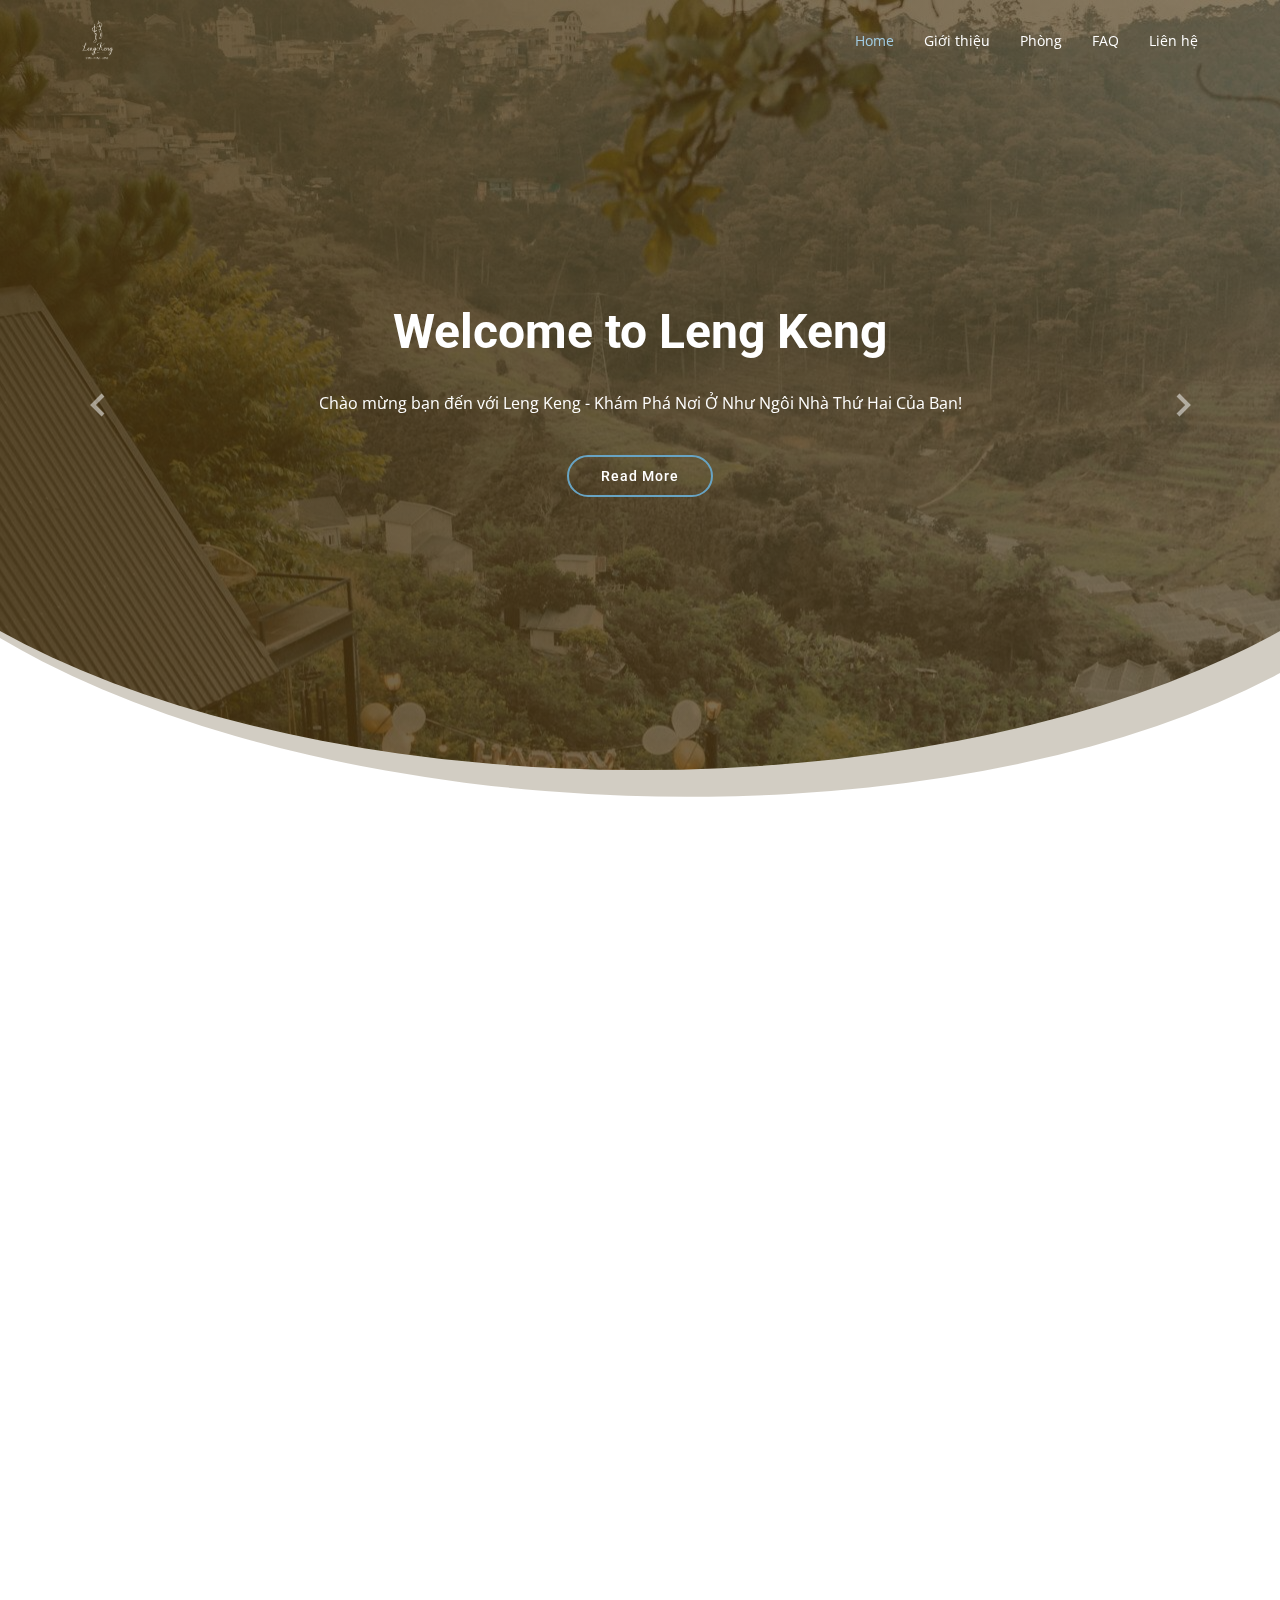
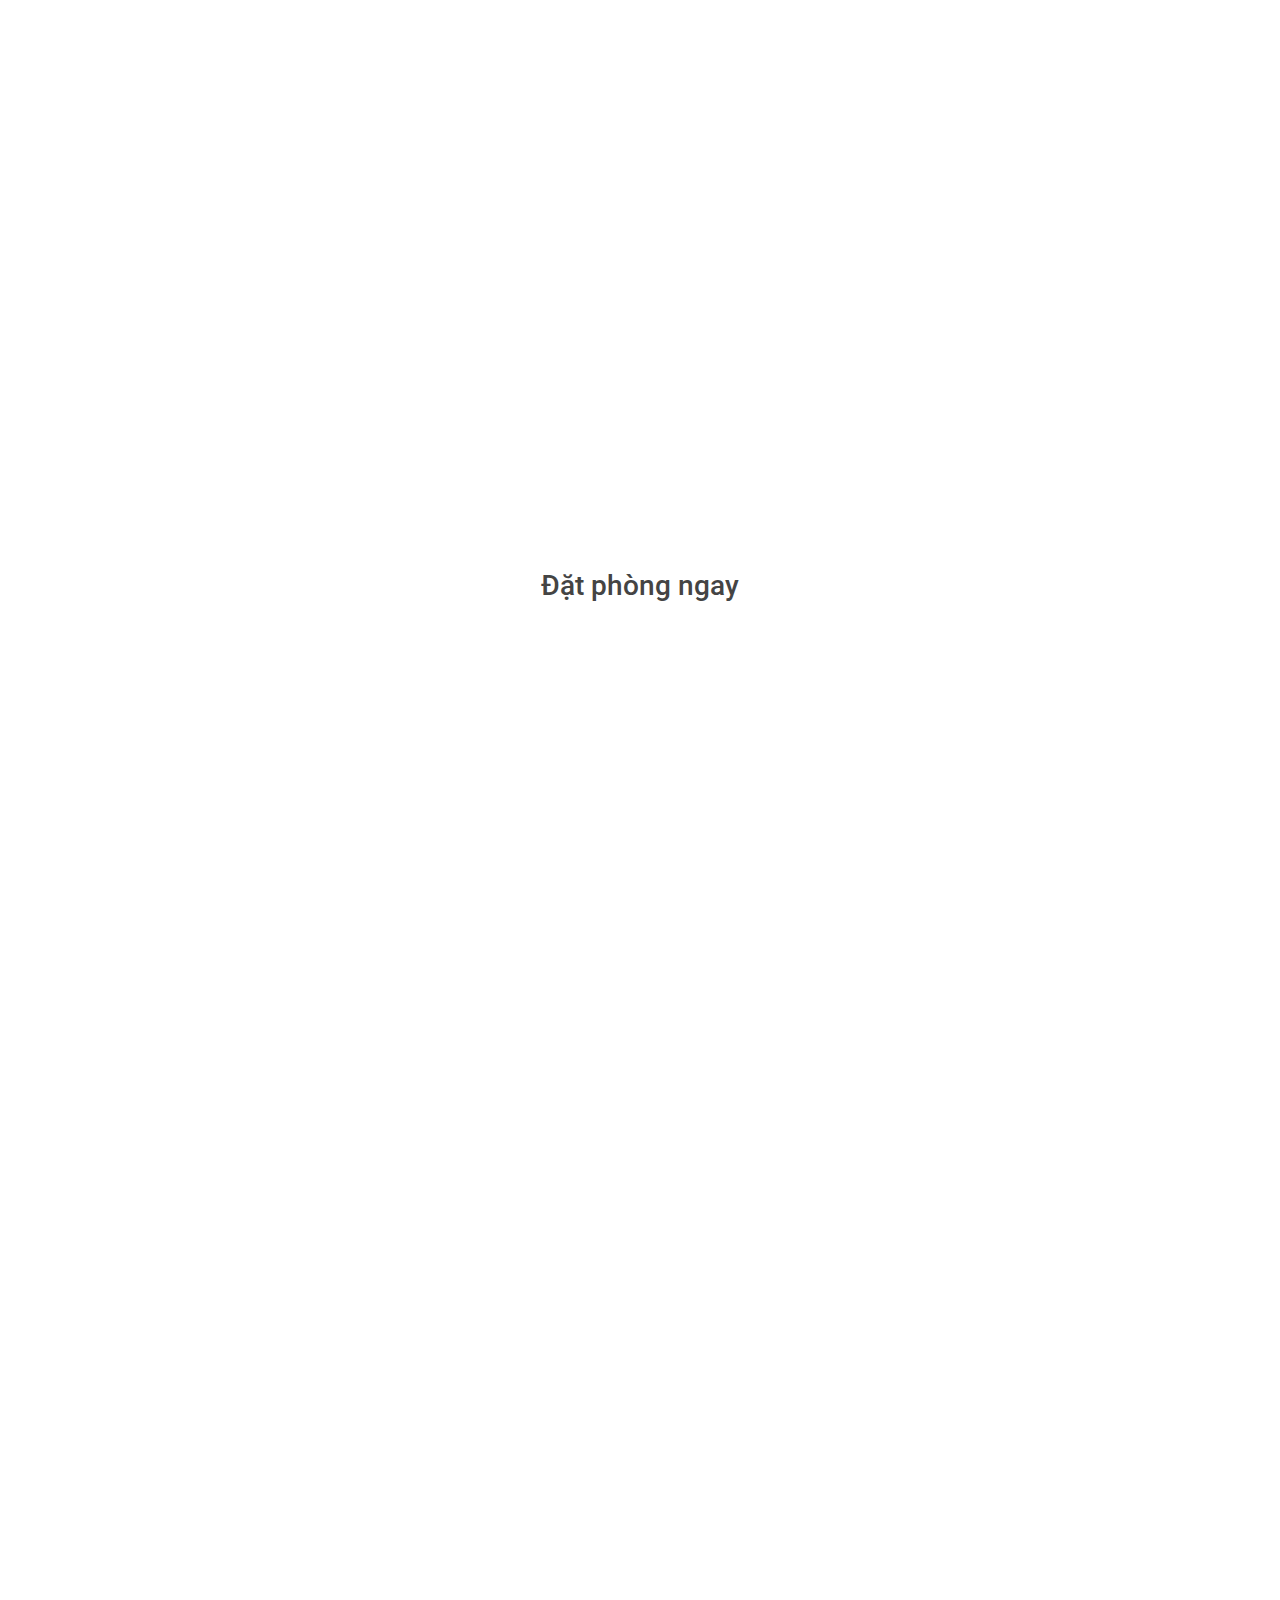
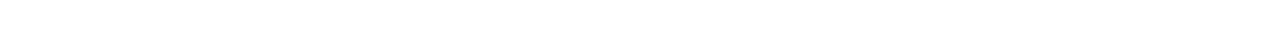
<file: index.html>
<!DOCTYPE html>
<html lang="en">

<head>
  <meta charset="utf-8">
  <meta content="width=device-width, initial-scale=1.0" name="viewport">

  <title>Leng Keng</title>
  <meta content="" name="description">
  <meta content="" name="keywords">

  <!-- Favicons -->
  <link href="assets/img/logo.jpg" rel="icon">
  <link href="assets/img/apple-touch-icon.png" rel="apple-touch-icon">

  <!-- Google Fonts -->
  <link href="https://fonts.googleapis.com/css?family=Open+Sans:300,300i,400,400i,600,600i,700,700i|Roboto:300,300i,400,400i,500,500i,700,700i&display=swap" rel="stylesheet">

  <!-- Vendor CSS Files -->
  <link href="assets/vendor/animate.css/animate.min.css" rel="stylesheet">
  <link href="assets/vendor/aos/aos.css" rel="stylesheet">
  <link href="assets/vendor/bootstrap/css/bootstrap.min.css" rel="stylesheet">
  <link href="assets/vendor/bootstrap-icons/bootstrap-icons.css" rel="stylesheet">
  <link href="assets/vendor/boxicons/css/boxicons.min.css" rel="stylesheet">
  <link href="assets/vendor/glightbox/css/glightbox.min.css" rel="stylesheet">
  <link href="assets/vendor/swiper/swiper-bundle.min.css" rel="stylesheet">

  <!-- Template Main CSS File -->
  <link href="assets/css/style.css" rel="stylesheet">

</head>

<body>

  <!-- ======= Header ======= -->
  <header id="header" class="fixed-top d-flex align-items-center header-transparent">
    <div class="container d-flex justify-content-between align-items-center">

      <div class="logo">
      
        <a href="index.html"><img src="assets/img/logo.jpg" alt="" class="img-fluid"></a>
      </div>

      <nav id="navbar" class="navbar">
        <ul>
          <li><a class="active " href="index.html">Home</a></li>
          <li><a href="about.html">Giới thiệu</a></li>
          <li><a href="phong.html">Phòng</a></li>
          <li><a href="FAQ.html">FAQ</a></li>
          <li><a href="contact.html">Liên hệ</a></li>
        </ul>
        <i class="bi bi-list mobile-nav-toggle"></i>
      </nav><!-- .navbar -->

    </div>
  </header><!-- End Header -->

  <!-- ======= Hero Section ======= -->
  <section id="hero" class="d-flex justify-cntent-center align-items-center">
    <div id="heroCarousel" class="container carousel carousel-fade" data-bs-ride="carousel" data-bs-interval="5000">

      <!-- Slide 1 -->
      <div class="carousel-item active">
        <div class="carousel-container">
          <h2 class="animate__animated animate__fadeInDown">Welcome to <span>Leng Keng</span></h2>
          <p class="animate__animated animate__fadeInUp">Chào mừng bạn đến với Leng Keng - Khám Phá Nơi Ở Như Ngôi Nhà Thứ Hai Của Bạn!</p>
          <a href="about.html" class="btn-get-started animate__animated animate__fadeInUp">Read More</a>
        </div>
      </div>

      <!-- Slide 2 -->
      <div class="carousel-item">
        <div class="carousel-container">
          <h2 class="animate__animated animate__fadeInDown">Tại Leng Keng</h2>
          <p class="animate__animated animate__fadeInUp">Chúng tôi là điểm đến lý tưởng cho những người yêu thích trải nghiệm mới lạ và ấm cúng trong những chuyến du lịch.</p>
          <a href="about.html" class="btn-get-started animate__animated animate__fadeInUp">Read More</a>
        </div>
      </div>


      <a class="carousel-control-prev" href="#heroCarousel" role="button" data-bs-slide="prev">
        <span class="carousel-control-prev-icon bx bx-chevron-left" aria-hidden="true"></span>
      </a>

      <a class="carousel-control-next" href="#heroCarousel" role="button" data-bs-slide="next">
        <span class="carousel-control-next-icon bx bx-chevron-right" aria-hidden="true"></span>
      </a>

    </div>
  </section><!-- End Hero -->

  <main id="main">

    
    <!-- ======= Why Us Section ======= -->
    <section class="why-us section-bg" data-aos="fade-up" date-aos-delay="200">
      <div class="container">

        <div class="row">
          <div class="col-lg-6 video-box">
            <img src="assets/img/phong/1c4e67852eeb84b5ddfa6.jpg" class="img-fluid" alt="">
            
          </div>

          <div class="col-lg-6 d-flex flex-column justify-content-center p-5">

            <div class="box">
          
              <h4 class="title"><a href="">LENG KENG</a></h4>
              <p class="description">LengKeng là một tiếng chuông, tiếng chuông làm cho lòng người thảnh thơi, nhẹ nhàng sau bao nhiêu khó khăn, gian khổ, bộn bề trong cuộc sống.</p>
            </div>

            <div class="box">
              <h4 class="title"><a href="">STAY – PRAY – LOVE</a></h4>
              <p class="description">Nơi đây nhất định phải là lựa chọn cho những tâm hồn muốn tìm về sự bình yên, trị liệu thân tâm, phục hồi năng lượng và lan tỏa tình yêu thương, là mái nhà thật hạnh phúc khi du khách lựa chọn.</p>
            </div>

          </div>
        </div>

      </div>
    </section><!-- End Why Us Section -->
 <!-- ======= Pricing Section ======= -->
 <section class="pricing section-bg" data-aos="fade-up">
  <div class="container">

    <div class="row no-gutters">

      <div class="col-lg-4 box">
        <img src="assets/img/trong-suot-den.png" style="width: 7rem;margin-bottom: 30px;" class="img-fluid">
        <h3>TRẢI NGHIỆM DỊCH VỤ VƯỢT CHUẨN</h3>
        <p> Với hệ thống phòng đạt chuẩn và đa dạng cùng tiện nghi được thiết kế tinh tế, khách hàng không chỉ hài lòng việc lưu trú mà còn những trải nghiệm đầy thú vị. Đặc biệt, mỗi nhân sự LengKeng đều mang tinh thần phục vụ 5 sao, để bạn thực sự nhận được dịch vụ ngoài mong đợi.</p>
         
        
        
      </div>
      <div class="col-lg-4 box featured">
        <img src="assets/img/logo.jpg" style="width: 7rem;margin-bottom: 30px;" class="img-fluid">
        <h3>TẬN HƯỞNG KHÔNG GIAN THIÊN NHIÊN YÊN BÌNH</h3>
        <p>Sở hữu view thung lũng cực đẹp cùng không gian ngoại thất an lành. Đặc biệt không khai thác kinh tế quá mức, LengKeng đảm bảo 100% khách hàng tận hưởng không gian xanh với các hàng quán thời tuổi thơ, Nhà Trà Đạo, đọc sách, thưởng trà, tiệc BBQ hay đơn giản chỉ là Thở và Cười.</p>
         
        
        
      </div>
      <div class="col-lg-4 box">
        <img src="assets/img/trong-suot-den.png" style="width: 7rem;margin-bottom: 30px;" class="img-fluid">
        <h3>LÀM GÌ CŨNG TIỆN
          ĐI ĐÂU CŨNG GẦN</h3>
        <p>Với toạ độ lý tưởng cách trung tâm 2.5km, nơi bạn có thể đi bộ vài trăm mét đã có thể check in nhiều quán cafe nổi tiếng hay thưởng thức những món ăn địa phương lâu đời</p>
         
        
        
      </div>
     

    </div>

  </div>
</section><!-- End Pricing Section -->
    <!-- ======= Portfolio Section ======= -->
    <section class="portfolio">
      <div class="container">

        <div class="row">
          <div class="col-lg-12">
            
              <h3 style="text-align: center; margin-bottom: 30px;">Đặt phòng ngay</h3>
              
            
          </div>
        </div>

        <div class="row portfolio-container" data-aos="fade-up" data-aos-easing="ease-in-out" data-aos-duration="500">
          
          <div class="col-lg-4 col-md-6 portfolio-wrap filter-app">
            <div class="portfolio-item">
              <img src="assets/img/phong/bb0ae137ab59010758481.jpg" class="img-fluid" alt="">
              <div class="portfolio-info">
                <h3>Phòng view thung lũng</h3>
                <div>
                  <a href="assets/img/phong/bb0ae137ab59010758481.jpg" data-gallery="portfolioGallery" class="portfolio-lightbox" title="App 1"><i class="bx bx-plus"></i></a>
                  <a href="portfolio-details.html" title="Portfolio Details"><i class="bx bx-link"></i></a>
                </div>
              </div>
            </div>
          </div>

          <div class="col-lg-4 col-md-6 portfolio-wrap filter-web">
            <div class="portfolio-item">
              <img src="assets/img/phong/6c315af91397b9c9e0863.jpg" class="img-fluid" alt="">
              <div class="portfolio-info">
                <h3>Nhóm</h3>
                <div>
                  <a href="assets/img/phong/6c315af91397b9c9e0863.jpg" data-gallery="portfolioGallery" class="portfolio-lightbox" title="Web 3"><i class="bx bx-plus"></i></a>
                  <a href="phong-details.html" title="Portfolio Details"><i class="bx bx-link"></i></a>
                </div>
              </div>
            </div>
          </div>

          <div class="col-lg-4 col-md-6 portfolio-wrap filter-app">
            <div class="portfolio-item">
              <img src="assets/img/phong/80e280d9cab760e939a62.jpg" class="img-fluid" alt="">
              <div class="portfolio-info">
                <h3>Phòng tiết kiệm</h3>
                <div>
                  <a href="assets/img/phong/80e280d9cab760e939a62.jpg" data-gallery="portfolioGallery" class="portfolio-lightbox" title="App 2"><i class="bx bx-plus"></i></a>
                  <a href="phong-details.html" title="Portfolio Details"><i class="bx bx-link"></i></a>
                </div>
              </div>
            </div>
          </div>


        </div>

      </div>
    </section><!-- End Portfolio Section -->
  </main><!-- End #main -->

  <!-- ======= Footer ======= -->
  <footer id="footer" data-aos="fade-up" data-aos-easing="ease-in-out" data-aos-duration="500">

    <div class="footer-newsletter">
      <div class="container">
        <div class="row">
          <div class="col-lg-6">
            <h4>Nhận thông tin mới từ chúng tôi</h4>
            <p>Hãy để chúng tôi gửi những thông tin mới từ chúng tôi đến bạn</p>
          </div>
          <div class="col-lg-6">
            <form action="" method="post">
              <input type="email" name="email"><input type="submit" value="Gửi">
            </form>
          </div>
        </div>
      </div>
    </div>

    <div class="footer-top">
      <div class="container">
        <div class="row">

          <div class="col-lg-4 col-md-6 footer-links">
            <h4>Useful Links</h4>
            <ul>
              <li><i class="bx bx-chevron-right"></i> <a href="index.html">Home</a></li>
              <li><i class="bx bx-chevron-right"></i> <a href="about.html">Giới thiệu</a></li>
              <li><i class="bx bx-chevron-right"></i> <a href="phong.html">Phòng</a></li>
              <li><i class="bx bx-chevron-right"></i> <a href="FAQ.html">FAQ</a></li>
              <li><i class="bx bx-chevron-right"></i> <a href="contact.html">Liên hệ</a></li>
            </ul>
          </div>

          <div class="col-lg-4 col-md-6 footer-contact">
            <h4>Contact Us</h4>
            <p>
              331 QL1A, An Phú Đông,  <br>
              Quận 12, Thành phố Hồ Chí Minh,<br>
              Việt Nam <br><br>
              <strong>Phone:</strong> 0333472897<br>
              <strong>Email:</strong> thanhtuluongluu@gmail.com<br>
            </p>

          </div>

          <div class="col-lg-4 col-md-6 footer-info">
            <h3>Về chúng tôi</h3>
            <p>một không gian nơi mọi người có thể tìm thấy niềm vui và sự ấm áp trong những chuyến đi của họ.</p>
            <div class="social-links mt-3">
              <a href="#" class="twitter"><i class="bx bxl-twitter"></i></a>
              <a href="https://fb.com/2003.thanhtu" class="facebook"><i class="bx bxl-facebook"></i></a>
              <a href="#" class="instagram"><i class="bx bxl-instagram"></i></a>
              <a href="#" class="linkedin"><i class="bx bxl-linkedin"></i></a>
            </div>
          </div>

        </div>
      </div>
    </div>

    
  </footer><!-- End Footer -->

  <a href="#" class="back-to-top d-flex align-items-center justify-content-center"><i class="bi bi-arrow-up-short"></i></a>

  <!-- Vendor JS Files -->
  <script src="assets/vendor/purecounter/purecounter_vanilla.js"></script>
  <script src="assets/vendor/aos/aos.js"></script>
  <script src="assets/vendor/bootstrap/js/bootstrap.bundle.min.js"></script>
  <script src="assets/vendor/glightbox/js/glightbox.min.js"></script>
  <script src="assets/vendor/isotope-layout/isotope.pkgd.min.js"></script>
  <script src="assets/vendor/swiper/swiper-bundle.min.js"></script>
  <script src="assets/vendor/waypoints/noframework.waypoints.js"></script>
  <script src="assets/vendor/php-email-form/validate.js"></script>

  <!-- Template Main JS File -->
  <script src="assets/js/main.js"></script>

</body>

</html>
</file>
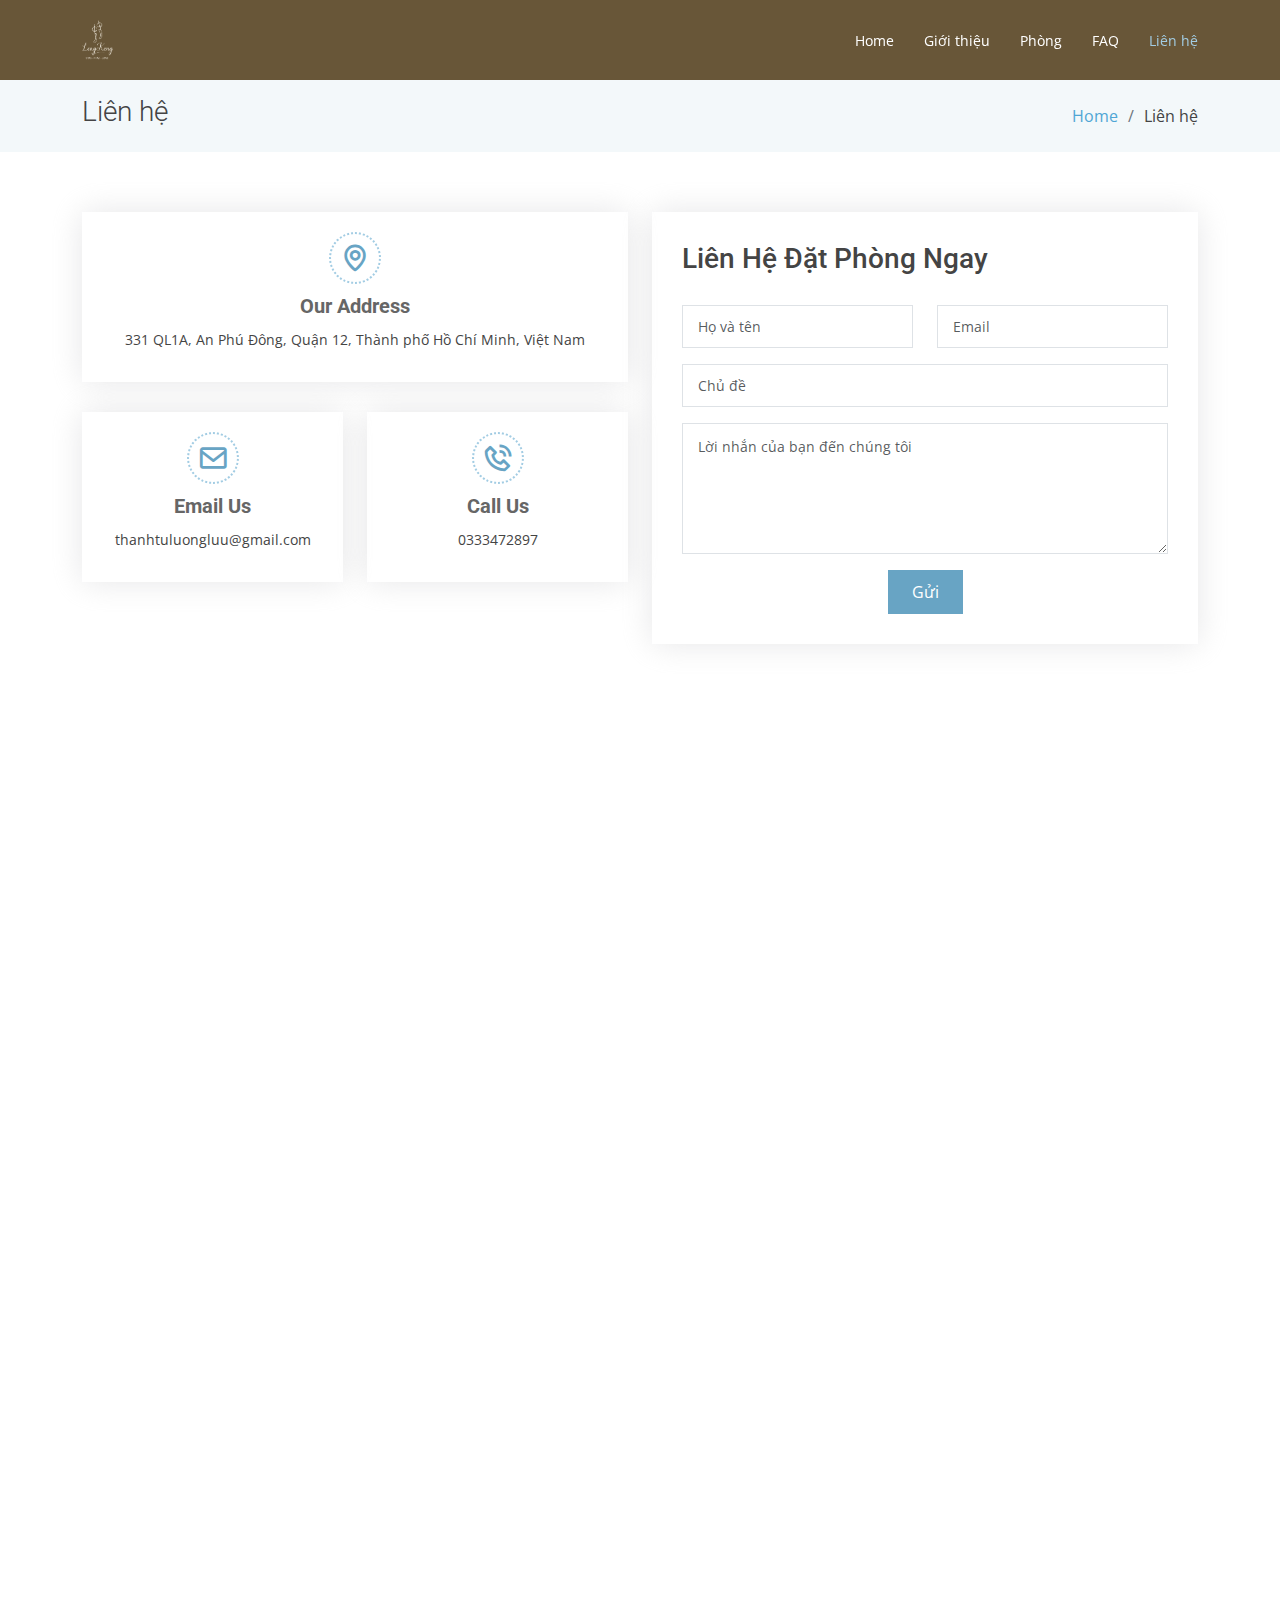
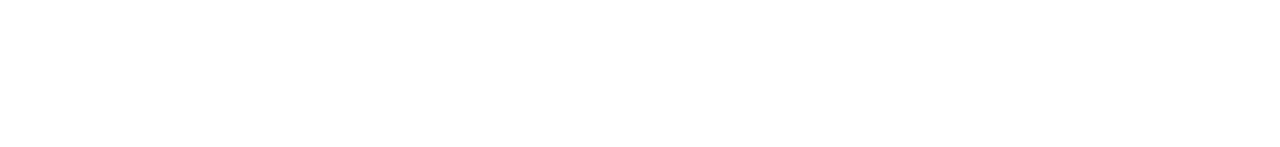
<file: contact.html>
<!DOCTYPE html>
<html lang="en">

<head>
  <meta charset="utf-8">
  <meta content="width=device-width, initial-scale=1.0" name="viewport">

  <title>Contact</title>
  <meta content="" name="description">
  <meta content="" name="keywords">

  <!-- Favicons -->
  <link href="assets/img/logo.jpg" rel="icon">
  <link href="assets/img/apple-touch-icon.png" rel="apple-touch-icon">

  <!-- Google Fonts -->
  <link href="https://fonts.googleapis.com/css?family=Open+Sans:300,300i,400,400i,600,600i,700,700i|Roboto:300,300i,400,400i,500,500i,700,700i&display=swap" rel="stylesheet">

  <!-- Vendor CSS Files -->
  <link href="assets/vendor/animate.css/animate.min.css" rel="stylesheet">
  <link href="assets/vendor/aos/aos.css" rel="stylesheet">
  <link href="assets/vendor/bootstrap/css/bootstrap.min.css" rel="stylesheet">
  <link href="assets/vendor/bootstrap-icons/bootstrap-icons.css" rel="stylesheet">
  <link href="assets/vendor/boxicons/css/boxicons.min.css" rel="stylesheet">
  <link href="assets/vendor/glightbox/css/glightbox.min.css" rel="stylesheet">
  <link href="assets/vendor/swiper/swiper-bundle.min.css" rel="stylesheet">

  <!-- Template Main CSS File -->
  <link href="assets/css/style.css" rel="stylesheet">

  
</head>

<body>

  <!-- ======= Header ======= -->
 <header id="header" class="fixed-top d-flex align-items-center ">
  <div class="container d-flex justify-content-between align-items-center">

    <div class="logo">
    
      <a href="index.html"><img src="assets/img/logo.jpg" alt="" class="img-fluid"></a>
    </div>

    <nav id="navbar" class="navbar">
      <ul>
        <li><a  href="index.html">Home</a></li>
        <li><a href="about.html">Giới thiệu</a></li>
        <li><a  href="phong.html">Phòng</a></li>
        <li><a href="FAQ.html">FAQ</a></li>
        <li><a class="active " href="contact.html">Liên hệ</a></li>
      </ul>
      <i class="bi bi-list mobile-nav-toggle"></i>
    </nav><!-- .navbar -->

  </div>
</header><!-- End Header -->
  <main id="main">

    <!-- ======= Contact Section ======= -->
    <section class="breadcrumbs">
      <div class="container">

        <div class="d-flex justify-content-between align-items-center">
          <h2>Liên hệ</h2>
          <ol>
            <li><a href="index.html">Home</a></li>
            <li>Liên hệ</li>
          </ol>
        </div>

      </div>
    </section><!-- End Contact Section -->

    <!-- ======= Contact Section ======= -->
    <section class="contact" data-aos="fade-up" data-aos-easing="ease-in-out" data-aos-duration="500">
      <div class="container">
        <div class="row">
          <div class="col-lg-12">
            
          </div>
        </div>
        <div class="row">

          <div class="col-lg-6">

            <div class="row">
              <div class="col-md-12">
                <div class="info-box">
                  <i class="bx bx-map"></i>
                  <h3>Our Address</h3>
                  <p>331 QL1A, An Phú Đông,
                    Quận 12, Thành phố Hồ Chí Minh,
                    Việt Nam</p>
                </div>
              </div>
              <div class="col-md-6">
                <div class="info-box">
                  <i class="bx bx-envelope"></i>
                  <h3>Email Us</h3>
                  <p>thanhtuluongluu@gmail.com</p>
                </div>
              </div>
              <div class="col-md-6">
                <div class="info-box">
                  <i class="bx bx-phone-call"></i>
                  <h3>Call Us</h3>
                  <p>0333472897</p>
                </div>
              </div>
            </div>

          </div>

          <div class="col-lg-6">
            <form action="#" method="post" role="form" class="php-email-form">
              <div class="row">
                <h3 style="margin-bottom: 30px;">Liên Hệ Đặt Phòng Ngay</h3>
                <div class="col-md-6 form-group">
                  <input type="text" name="name" class="form-control" id="name" placeholder="Họ và tên" required>
                </div>
                <div class="col-md-6 form-group mt-3 mt-md-0">
                  <input type="email" class="form-control" name="email" id="email" placeholder="Email" required>
                </div>
              </div>
              <div class="form-group mt-3">
                <input type="text" class="form-control" name="subject" id="subject" placeholder="Chủ đề" required>
              </div>
              <div class="form-group mt-3">
                <textarea class="form-control" name="message" rows="5" placeholder="Lời nhắn của bạn đến chúng tôi" required></textarea>
              </div>
              <div class="my-3">
                <div class="loading">Loading</div>
                <div class="error-message"></div>
                <div class="sent-message">Lời nhắn của bạn đã được gửi. Xin cảm ơn!</div>
              </div>
              <div class="text-center"><button type="submit">Gửi</button></div>
            </form>
          </div>

        </div>

      </div>
    </section><!-- End Contact Section -->

    <!-- ======= Map Section ======= -->
    <section class="map mt-2">
      <div class="container-fluid p-0">
        <iframe src="https://www.google.com/maps/embed/v1/place?key=AIzaSyA0s1a7phLN0iaD6-UE7m4qP-z21pH0eSc&q=Nttu+Q12" frameborder="0" style="border:0;" allowfullscreen=""></iframe>
      </div>
    </section><!-- End Map Section -->

  </main><!-- End #main -->

  <footer id="footer" data-aos="fade-up" data-aos-easing="ease-in-out" data-aos-duration="500">

    <div class="footer-newsletter">
      <div class="container">
        <div class="row">
          <div class="col-lg-6">
            <h4>Nhận thông tin mới từ chúng tôi</h4>
            <p>Hãy để chúng tôi gửi những thông tin mới từ chúng tôi đến bạn</p>
          </div>
          <div class="col-lg-6">
            <form action="" method="post">
              <input type="email" name="email"><input type="submit" value="Gửi">
            </form>
          </div>
        </div>
      </div>
    </div>

    <div class="footer-top">
      <div class="container">
        <div class="row">

          <div class="col-lg-4 col-md-6 footer-links">
            <h4>Useful Links</h4>
            <ul>
              <li><i class="bx bx-chevron-right"></i> <a href="index.html">Home</a></li>
              <li><i class="bx bx-chevron-right"></i> <a href="about.html">Giới thiệu</a></li>
              <li><i class="bx bx-chevron-right"></i> <a href="phong.html">Phòng</a></li>
              <li><i class="bx bx-chevron-right"></i> <a href="FAQ.html">FAQ</a></li>
              <li><i class="bx bx-chevron-right"></i> <a href="contact.html">Liên hệ</a></li>
            </ul>
          </div>

          <div class="col-lg-4 col-md-6 footer-contact">
            <h4>Contact Us</h4>
            <p>
              331 QL1A, An Phú Đông,  <br>
              Quận 12, Thành phố Hồ Chí Minh,<br>
              Việt Nam <br><br>
              <strong>Phone:</strong> 0333472897<br>
              <strong>Email:</strong> thanhtuluongluu@gmail.com<br>
            </p>

          </div>

          <div class="col-lg-4 col-md-6 footer-info">
            <h3>Về chúng tôi</h3>
            <p>một không gian nơi mọi người có thể tìm thấy niềm vui và sự ấm áp trong những chuyến đi của họ.</p>
            <div class="social-links mt-3">
              <a href="#" class="twitter"><i class="bx bxl-twitter"></i></a>
              <a href="https://fb.com/2003.thanhtu" class="facebook"><i class="bx bxl-facebook"></i></a>
              <a href="#" class="instagram"><i class="bx bxl-instagram"></i></a>
              <a href="#" class="linkedin"><i class="bx bxl-linkedin"></i></a>
            </div>
          </div>

        </div>
      </div>
    </div>

    
  </footer><!-- End Footer -->

  <a href="#" class="back-to-top d-flex align-items-center justify-content-center"><i class="bi bi-arrow-up-short"></i></a>

  <!-- Vendor JS Files -->
  <script src="assets/vendor/purecounter/purecounter_vanilla.js"></script>
  <script src="assets/vendor/aos/aos.js"></script>
  <script src="assets/vendor/bootstrap/js/bootstrap.bundle.min.js"></script>
  <script src="assets/vendor/glightbox/js/glightbox.min.js"></script>
  <script src="assets/vendor/isotope-layout/isotope.pkgd.min.js"></script>
  <script src="assets/vendor/swiper/swiper-bundle.min.js"></script>
  <script src="assets/vendor/waypoints/noframework.waypoints.js"></script>
  <script src="assets/vendor/php-email-form/validate.js"></script>

  <!-- Template Main JS File -->
  <script src="assets/js/main.js"></script>

</body>

</html>
</file>
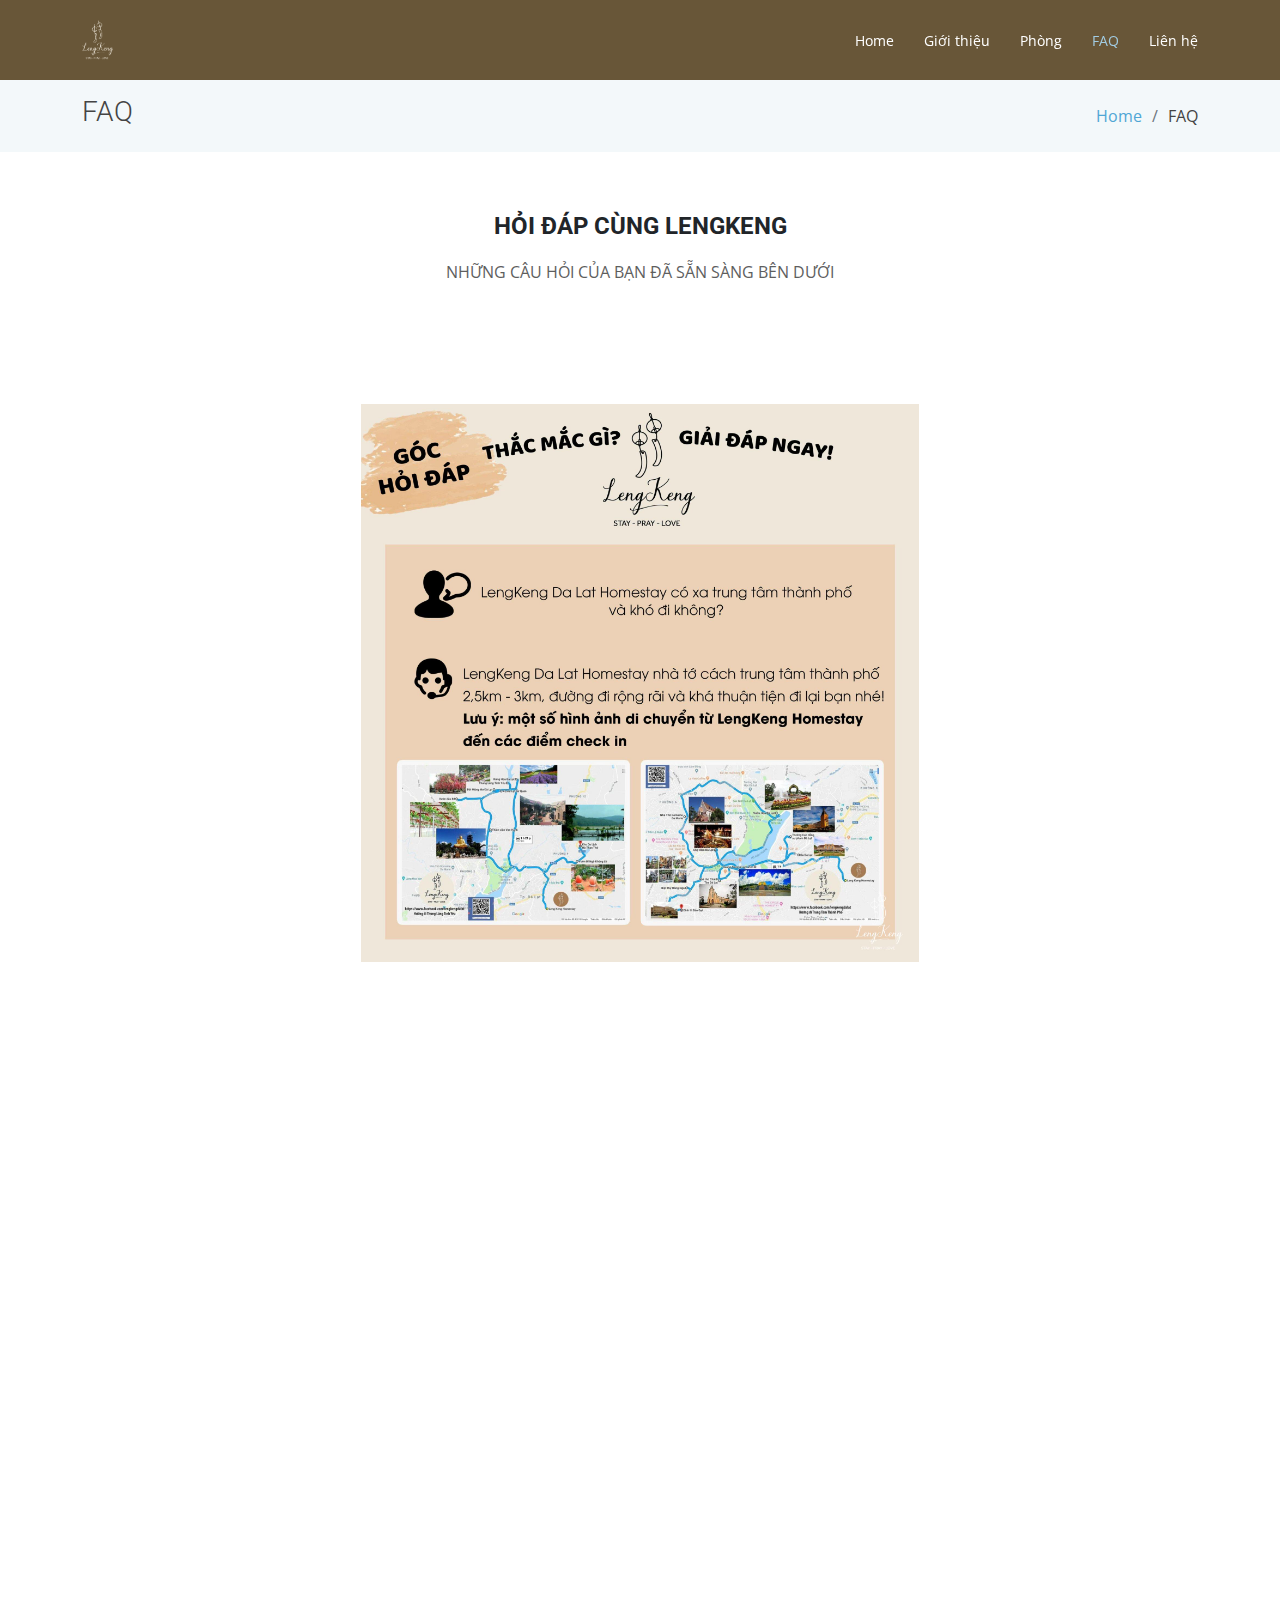
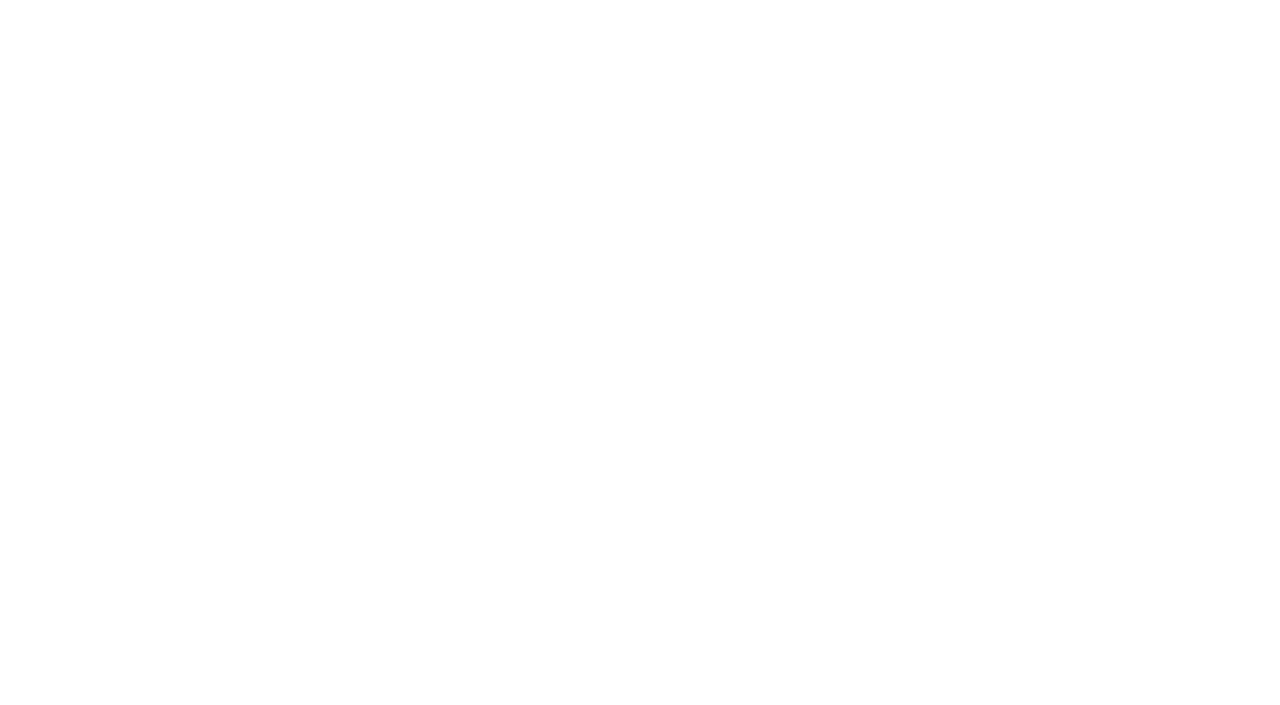
<file: FAQ.html>
<!DOCTYPE html>
<html lang="en">

<head>
  <meta charset="utf-8">
  <meta content="width=device-width, initial-scale=1.0" name="viewport">

  <title>FAQ</title>
  <meta content="" name="description">
  <meta content="" name="keywords">

  <!-- Favicons -->
  <link href="assets/img/logo.jpg" rel="icon">
  <link href="assets/img/apple-touch-icon.png" rel="apple-touch-icon">

  <!-- Google Fonts -->
  <link href="https://fonts.googleapis.com/css?family=Open+Sans:300,300i,400,400i,600,600i,700,700i|Roboto:300,300i,400,400i,500,500i,700,700i&display=swap" rel="stylesheet">

  <!-- Vendor CSS Files -->
  <link href="assets/vendor/animate.css/animate.min.css" rel="stylesheet">
  <link href="assets/vendor/aos/aos.css" rel="stylesheet">
  <link href="assets/vendor/bootstrap/css/bootstrap.min.css" rel="stylesheet">
  <link href="assets/vendor/bootstrap-icons/bootstrap-icons.css" rel="stylesheet">
  <link href="assets/vendor/boxicons/css/boxicons.min.css" rel="stylesheet">
  <link href="assets/vendor/glightbox/css/glightbox.min.css" rel="stylesheet">
  <link href="assets/vendor/swiper/swiper-bundle.min.css" rel="stylesheet">

  <!-- Template Main CSS File -->
  <link href="assets/css/style.css" rel="stylesheet">

 
</head>

<body>

 <!-- ======= Header ======= -->
 <header id="header" class="fixed-top d-flex align-items-center ">
  <div class="container d-flex justify-content-between align-items-center">

    <div class="logo">
    
      <a href="index.html"><img src="assets/img/logo.jpg" alt="" class="img-fluid"></a>
    </div>

    <nav id="navbar" class="navbar">
      <ul>
        <li><a  href="index.html">Home</a></li>
        <li><a  href="about.html">Giới thiệu</a></li>
        <li><a  href="phong.html">Phòng</a></li>
        <li><a class="active " href="FAQ.html">FAQ</a></li>
        <li><a href="contact.html">Liên hệ</a></li>
      </ul>
      <i class="bi bi-list mobile-nav-toggle"></i>
    </nav><!-- .navbar -->

  </div>
</header><!-- End Header -->


  <main id="main">

    <!-- ======= Our Services Section ======= -->
    <section class="breadcrumbs">
      <div class="container">

        <div class="d-flex justify-content-between align-items-center">
          <h2>FAQ</h2>
          <ol>
            <li><a href="index.html">Home</a></li>
            <li>FAQ</li>
          </ol>
        </div>

      </div>
    </section><!-- End Our Services Section -->

   

    
    <!-- ======= Service Details Section ======= -->
    <section class="service-details">
      <div class="container">

        <div class="row">
          <div class="col-lg-12  align-items-stretch" data-aos="fade-up">
            <div class="card">
              <div class="card">
                <h4 class="card-title">HỎI ĐÁP CÙNG LENGKENG</h4>
            <p style="text-align: center;" class="card-text">NHỮNG CÂU HỎI CỦA BẠN ĐÃ SẴN SÀNG BÊN DƯỚI</p>
              </div>
            </div>

          </div>
          <div class="col-lg-12 d-flex align-items-stretch" data-aos="fade-up">
           
            <div class="card">
              <div style="text-align: center;" class="card-img">
                <img style="width: 50%;" src="assets/img/FAQ1.jpg" alt="...">
              </div>
              
            </div>
          </div>
          <div class="col-lg-12 d-flex align-items-stretch" data-aos="fade-up">
           
            <div class="card">
              <div style="text-align: center;" class="card-img">
                <img style="width: 50%;" src="assets/img/FAQ2.jpg" alt="...">
              </div>
              
            </div>
          </div>
          
          
        </div>

      </div>
    </section><!-- End Service Details Section -->

    
  </main><!-- End #main -->

  <!-- ======= Footer ======= -->
  <footer id="footer" data-aos="fade-up" data-aos-easing="ease-in-out" data-aos-duration="500">

    <div class="footer-newsletter">
      <div class="container">
        <div class="row">
          <div class="col-lg-6">
            <h4>Nhận thông tin mới từ chúng tôi</h4>
            <p>Hãy để chúng tôi gửi những thông tin mới từ chúng tôi đến bạn</p>
          </div>
          <div class="col-lg-6">
            <form action="" method="post">
              <input type="email" name="email"><input type="submit" value="Gửi">
            </form>
          </div>
        </div>
      </div>
    </div>

    <div class="footer-top">
      <div class="container">
        <div class="row">

          <div class="col-lg-4 col-md-6 footer-links">
            <h4>Useful Links</h4>
            <ul>
              <li><i class="bx bx-chevron-right"></i> <a href="index.html">Home</a></li>
              <li><i class="bx bx-chevron-right"></i> <a href="about.html">Giới thiệu</a></li>
              <li><i class="bx bx-chevron-right"></i> <a href="phong.html">Phòng</a></li>
              <li><i class="bx bx-chevron-right"></i> <a href="FAQ.html">FAQ</a></li>
              <li><i class="bx bx-chevron-right"></i> <a href="contact.html">Liên hệ</a></li>
            </ul>
          </div>

          <div class="col-lg-4 col-md-6 footer-contact">
            <h4>Contact Us</h4>
            <p>
              331 QL1A, An Phú Đông,  <br>
              Quận 12, Thành phố Hồ Chí Minh,<br>
              Việt Nam <br><br>
              <strong>Phone:</strong> 0333472897<br>
              <strong>Email:</strong> thanhtuluongluu@gmail.com<br>
            </p>

          </div>

          <div class="col-lg-4 col-md-6 footer-info">
            <h3>Về chúng tôi</h3>
            <p>một không gian nơi mọi người có thể tìm thấy niềm vui và sự ấm áp trong những chuyến đi của họ.</p>
            <div class="social-links mt-3">
              <a href="#" class="twitter"><i class="bx bxl-twitter"></i></a>
              <a href="https://fb.com/2003.thanhtu" class="facebook"><i class="bx bxl-facebook"></i></a>
              <a href="#" class="instagram"><i class="bx bxl-instagram"></i></a>
              <a href="#" class="linkedin"><i class="bx bxl-linkedin"></i></a>
            </div>
          </div>

        </div>
      </div>
    </div>

    
  </footer><!-- End Footer -->

  <a href="#" class="back-to-top d-flex align-items-center justify-content-center"><i class="bi bi-arrow-up-short"></i></a>

  <!-- Vendor JS Files -->
  <script src="assets/vendor/purecounter/purecounter_vanilla.js"></script>
  <script src="assets/vendor/aos/aos.js"></script>
  <script src="assets/vendor/bootstrap/js/bootstrap.bundle.min.js"></script>
  <script src="assets/vendor/glightbox/js/glightbox.min.js"></script>
  <script src="assets/vendor/isotope-layout/isotope.pkgd.min.js"></script>
  <script src="assets/vendor/swiper/swiper-bundle.min.js"></script>
  <script src="assets/vendor/waypoints/noframework.waypoints.js"></script>
  <script src="assets/vendor/php-email-form/validate.js"></script>

  <!-- Template Main JS File -->
  <script src="assets/js/main.js"></script>

</body>

</html>
</file>
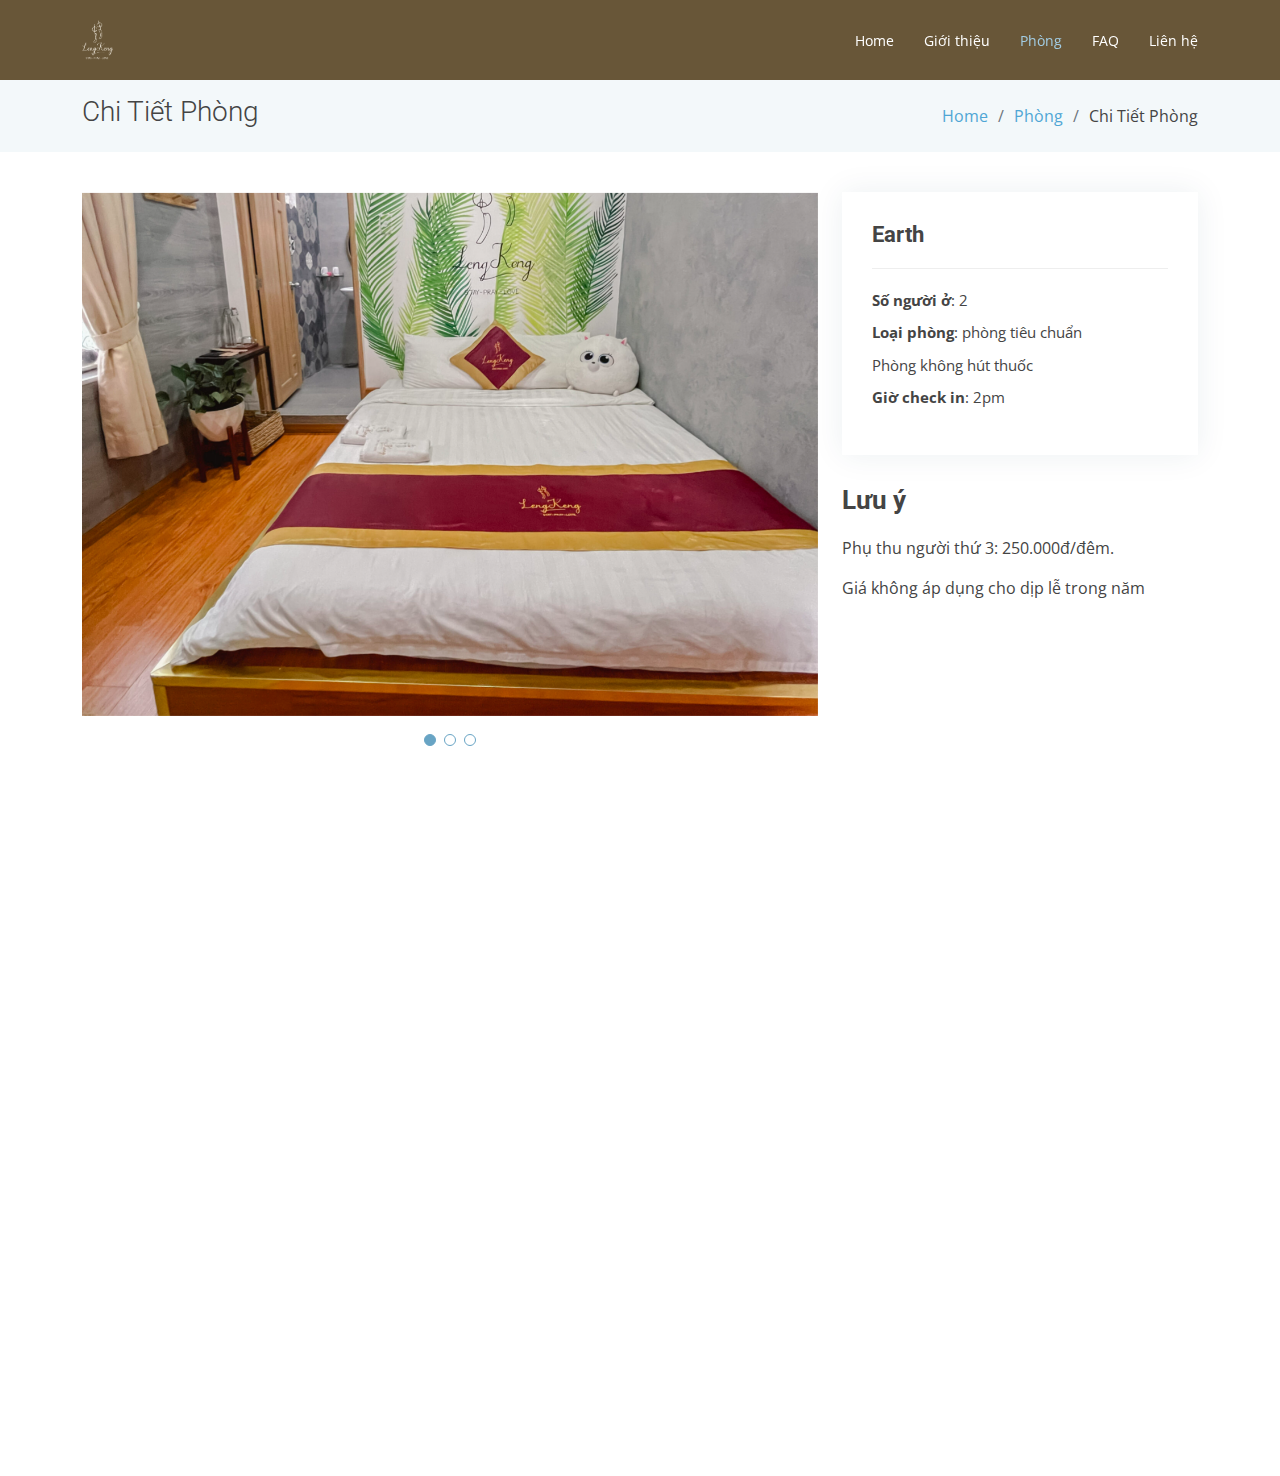
<file: phong-details.html>
<!DOCTYPE html>
<html lang="en">

<head>
  <meta charset="utf-8">
  <meta content="width=device-width, initial-scale=1.0" name="viewport">

  <title>Phong_detal</title>
  <meta content="" name="description">
  <meta content="" name="keywords">

  <!-- Favicons -->
  <link href="assets/img/logo.jpg" rel="icon">
  <link href="assets/img/apple-touch-icon.png" rel="apple-touch-icon">

  <!-- Google Fonts -->
  <link href="https://fonts.googleapis.com/css?family=Open+Sans:300,300i,400,400i,600,600i,700,700i|Roboto:300,300i,400,400i,500,500i,700,700i&display=swap" rel="stylesheet">

  <!-- Vendor CSS Files -->
  <link href="assets/vendor/animate.css/animate.min.css" rel="stylesheet">
  <link href="assets/vendor/aos/aos.css" rel="stylesheet">
  <link href="assets/vendor/bootstrap/css/bootstrap.min.css" rel="stylesheet">
  <link href="assets/vendor/bootstrap-icons/bootstrap-icons.css" rel="stylesheet">
  <link href="assets/vendor/boxicons/css/boxicons.min.css" rel="stylesheet">
  <link href="assets/vendor/glightbox/css/glightbox.min.css" rel="stylesheet">
  <link href="assets/vendor/swiper/swiper-bundle.min.css" rel="stylesheet">

  <!-- Template Main CSS File -->
  <link href="assets/css/style.css" rel="stylesheet">

  
</head>

<body>

  <!-- ======= Header ======= -->
 <header id="header" class="fixed-top d-flex align-items-center ">
  <div class="container d-flex justify-content-between align-items-center">

    <div class="logo">
    
      <a href="index.html"><img src="assets/img/logo.jpg" alt="" class="img-fluid"></a>
    </div>

    <nav id="navbar" class="navbar">
      <ul>
        <li><a  href="index.html">Home</a></li>
        <li><a href="about.html">Giới thiệu</a></li>
        <li><a class="active " href="phong.html">Phòng</a></li>
        <li><a href="FAQ.html">FAQ</a></li>
        <li><a href="contact.html">Liên hệ</a></li>
      </ul>
      <i class="bi bi-list mobile-nav-toggle"></i>
    </nav><!-- .navbar -->

  </div>
</header><!-- End Header -->


  <main id="main">

    <!-- ======= Our Portfolio Section ======= -->
    <section class="breadcrumbs">
      <div class="container">

        <div class="d-flex justify-content-between align-items-center">
          <h2>Chi Tiết Phòng</h2>
          <ol>
            <li><a href="index.html">Home</a></li>
            <li><a href="phong.html">Phòng</a></li>
            <li>Chi Tiết Phòng</li>
          </ol>
        </div>

      </div>
    </section><!-- End Our Portfolio Section -->

    <!-- ======= Portfolio Details Section ======= -->
    <section id="portfolio-details" class="portfolio-details">
      <div class="container">

        <div class="row gy-4">

          <div class="col-lg-8">
            <div class="portfolio-details-slider swiper">
              <div class="swiper-wrapper align-items-center">

                <div class="swiper-slide">
                  <img src="assets/img/phong/tieuchuan/Earth/e1.png" alt="">
                </div>

                <div class="swiper-slide">
                  <img src="assets/img/phong/tieuchuan/Earth/e2.png" alt="">
                </div>

                <div class="swiper-slide">
                  <img src="assets/img/phong/tieuchuan/Earth/e3.png" alt="">
                </div>

              </div>
              <div class="swiper-pagination"></div>
            </div>
          </div>

          <div class="col-lg-4">
            <div class="portfolio-info">
              <h3>Earth</h3>
              <ul>
                <li><strong>Số người ở</strong>: 2</li>
                <li><strong>Loại phòng</strong>: phòng tiêu chuẩn</li>
                <li>Phòng không hút thuốc</li>
                <li><strong>Giờ check in</strong>: 2pm</li>
              </ul>
            </div>
            <div class="portfolio-description">
              <h2>Lưu ý</h2>
              <p>
                Phụ thu người thứ 3: 250.000đ/đêm.
              </p>
              <p>Giá không áp dụng cho dịp lễ trong năm</p>
            </div>
          </div>

        </div>

      </div>
    </section><!-- End Portfolio Details Section -->

  </main><!-- End #main -->

   <!-- ======= Footer ======= -->
   <footer id="footer" data-aos="fade-up" data-aos-easing="ease-in-out" data-aos-duration="500">

    <div class="footer-newsletter">
      <div class="container">
        <div class="row">
          <div class="col-lg-6">
            <h4>Nhận thông tin mới từ chúng tôi</h4>
            <p>Hãy để chúng tôi gửi những thông tin mới từ chúng tôi đến bạn</p>
          </div>
          <div class="col-lg-6">
            <form action="" method="post">
              <input type="email" name="email"><input type="submit" value="Gửi">
            </form>
          </div>
        </div>
      </div>
    </div>

    <div class="footer-top">
      <div class="container">
        <div class="row">

          <div class="col-lg-4 col-md-6 footer-links">
            <h4>Useful Links</h4>
            <ul>
              <li><i class="bx bx-chevron-right"></i> <a href="index.html">Home</a></li>
              <li><i class="bx bx-chevron-right"></i> <a href="about.html">Giới thiệu</a></li>
              <li><i class="bx bx-chevron-right"></i> <a href="phong.html">Phòng</a></li>
              <li><i class="bx bx-chevron-right"></i> <a href="FAQ.html">FAQ</a></li>
              <li><i class="bx bx-chevron-right"></i> <a href="contact.html">Liên hệ</a></li>
            </ul>
          </div>

          <div class="col-lg-4 col-md-6 footer-contact">
            <h4>Contact Us</h4>
            <p>
              331 QL1A, An Phú Đông,  <br>
              Quận 12, Thành phố Hồ Chí Minh,<br>
              Việt Nam <br><br>
              <strong>Phone:</strong> 0333472897<br>
              <strong>Email:</strong> thanhtuluongluu@gmail.com<br>
            </p>

          </div>

          <div class="col-lg-4 col-md-6 footer-info">
            <h3>Về chúng tôi</h3>
            <p>một không gian nơi mọi người có thể tìm thấy niềm vui và sự ấm áp trong những chuyến đi của họ.</p>
            <div class="social-links mt-3">
              <a href="#" class="twitter"><i class="bx bxl-twitter"></i></a>
              <a href="https://fb.com/2003.thanhtu" class="facebook"><i class="bx bxl-facebook"></i></a>
              <a href="#" class="instagram"><i class="bx bxl-instagram"></i></a>
              <a href="#" class="linkedin"><i class="bx bxl-linkedin"></i></a>
            </div>
          </div>

        </div>
      </div>
    </div>

    
  </footer><!-- End Footer -->
  <a href="#" class="back-to-top d-flex align-items-center justify-content-center"><i class="bi bi-arrow-up-short"></i></a>

  <!-- Vendor JS Files -->
  <script src="assets/vendor/purecounter/purecounter_vanilla.js"></script>
  <script src="assets/vendor/aos/aos.js"></script>
  <script src="assets/vendor/bootstrap/js/bootstrap.bundle.min.js"></script>
  <script src="assets/vendor/glightbox/js/glightbox.min.js"></script>
  <script src="assets/vendor/isotope-layout/isotope.pkgd.min.js"></script>
  <script src="assets/vendor/swiper/swiper-bundle.min.js"></script>
  <script src="assets/vendor/waypoints/noframework.waypoints.js"></script>
  <script src="assets/vendor/php-email-form/validate.js"></script>

  <!-- Template Main JS File -->
  <script src="assets/js/main.js"></script>

</body>

</html>
</file>
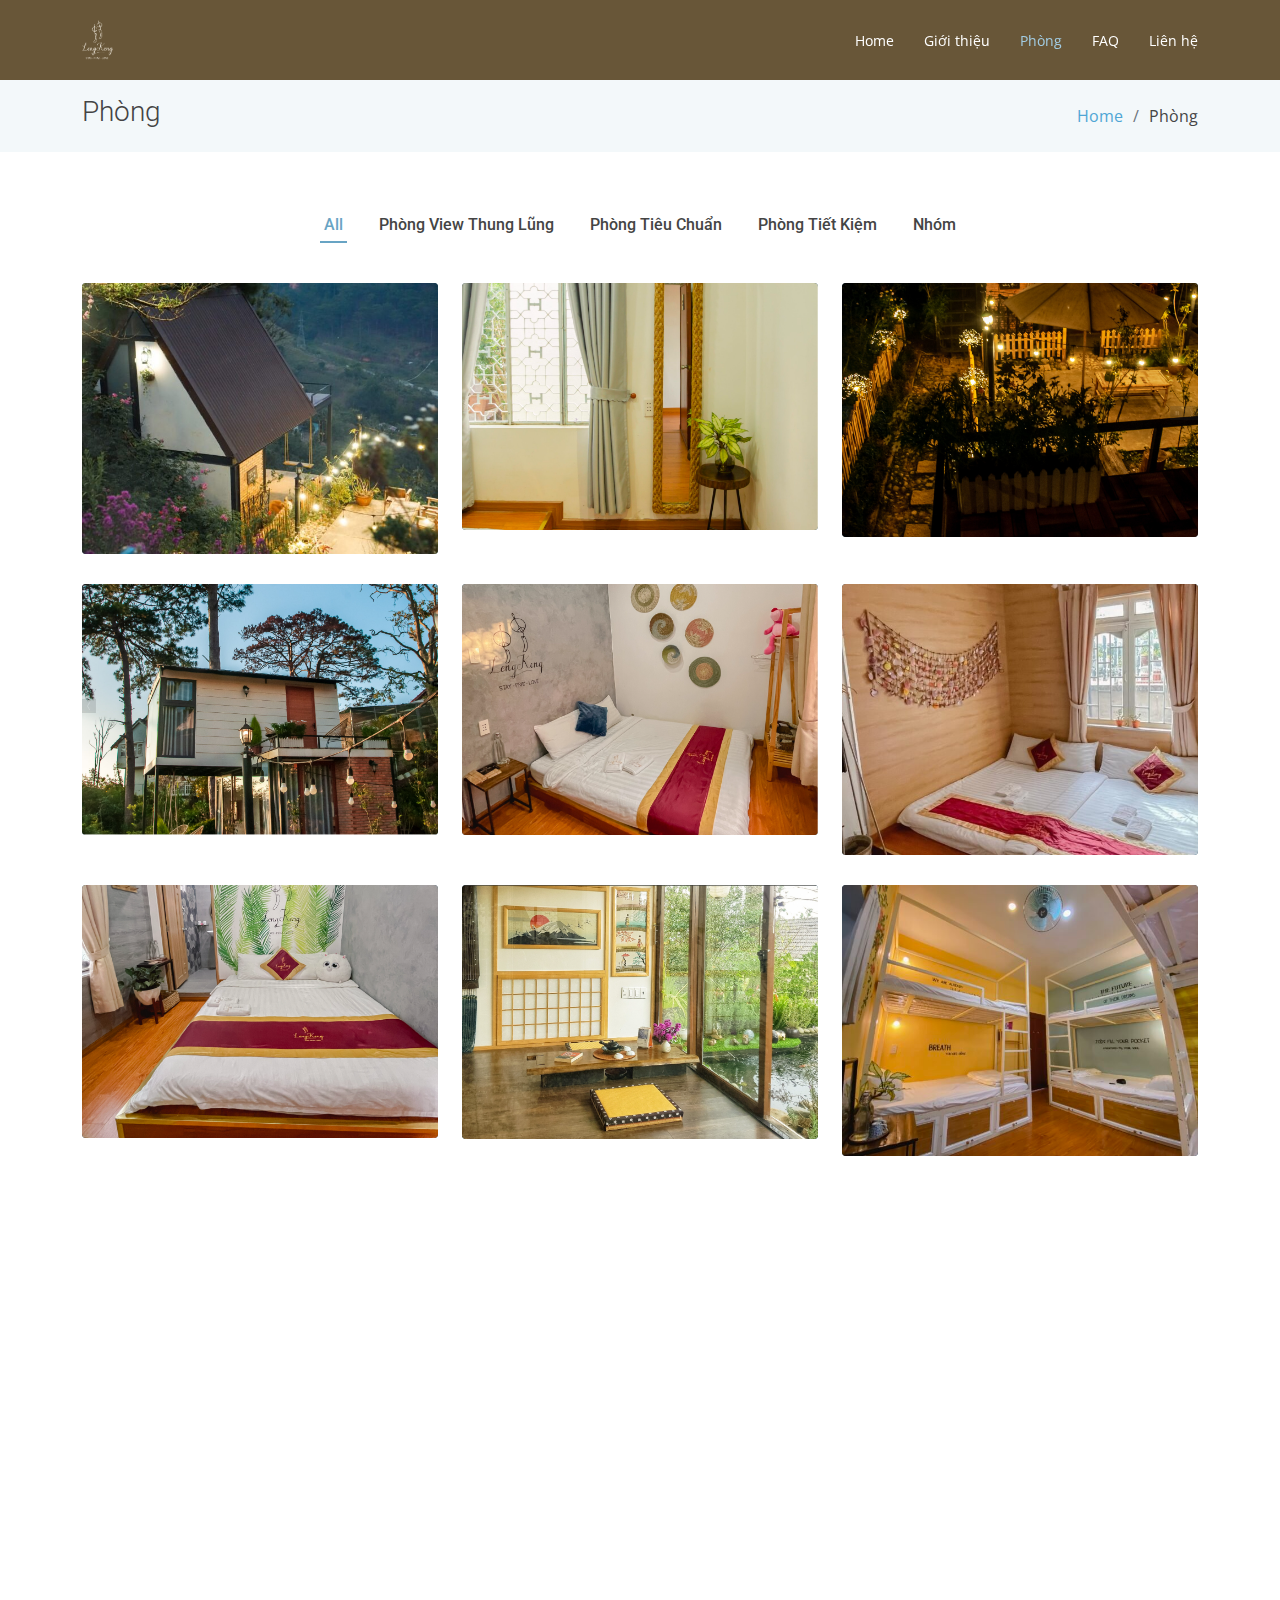
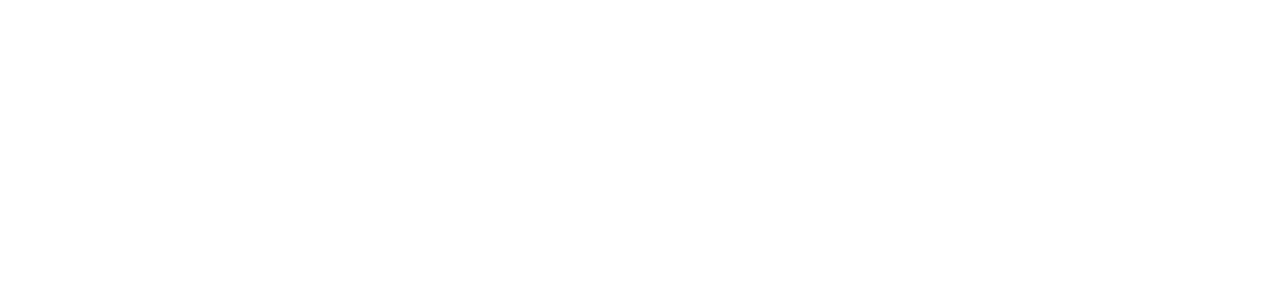
<file: phong.html>
<!DOCTYPE html>
<html lang="en">

<head>
  <meta charset="utf-8">
  <meta content="width=device-width, initial-scale=1.0" name="viewport">

  <title>Phòng</title>
  <meta content="" name="description">
  <meta content="" name="keywords">

  <!-- Favicons -->
  <link href="assets/img/logo.jpg" rel="icon">
  <link href="assets/img/apple-touch-icon.png" rel="apple-touch-icon">

  <!-- Google Fonts -->
  <link href="https://fonts.googleapis.com/css?family=Open+Sans:300,300i,400,400i,600,600i,700,700i|Roboto:300,300i,400,400i,500,500i,700,700i&display=swap" rel="stylesheet">

  <!-- Vendor CSS Files -->
  <link href="assets/vendor/animate.css/animate.min.css" rel="stylesheet">
  <link href="assets/vendor/aos/aos.css" rel="stylesheet">
  <link href="assets/vendor/bootstrap/css/bootstrap.min.css" rel="stylesheet">
  <link href="assets/vendor/bootstrap-icons/bootstrap-icons.css" rel="stylesheet">
  <link href="assets/vendor/boxicons/css/boxicons.min.css" rel="stylesheet">
  <link href="assets/vendor/glightbox/css/glightbox.min.css" rel="stylesheet">
  <link href="assets/vendor/swiper/swiper-bundle.min.css" rel="stylesheet">

  <!-- Template Main CSS File -->
  <link href="assets/css/style.css" rel="stylesheet">

  
</head>

<body>

 <!-- ======= Header ======= -->
 <header id="header" class="fixed-top d-flex align-items-center ">
  <div class="container d-flex justify-content-between align-items-center">

    <div class="logo">
    
      <a href="index.html"><img src="assets/img/logo.jpg" alt="" class="img-fluid"></a>
    </div>

    <nav id="navbar" class="navbar">
      <ul>
        <li><a  href="index.html">Home</a></li>
        <li><a href="about.html">Giới thiệu</a></li>
        <li><a class="active " href="phong.html">Phòng</a></li>
        <li><a href="FAQ.html">FAQ</a></li>
        <li><a href="contact.html">Liên hệ</a></li>
      </ul>
      <i class="bi bi-list mobile-nav-toggle"></i>
    </nav><!-- .navbar -->

  </div>
</header><!-- End Header -->
  <main id="main">

    <!-- ======= Our Portfolio Section ======= -->
    <section class="breadcrumbs">
      <div class="container">

        <div class="d-flex justify-content-between align-items-center">
          <h2>Phòng</h2>
          <ol>
            <li><a href="index.html">Home</a></li>
            <li>Phòng</li>
          </ol>
        </div>

      </div>
    </section><!-- End Our Portfolio Section -->

    <!-- ======= Portfolio Section ======= -->
    <section class="portfolio">
      <div class="container">

        <div class="row">
          <div class="col-lg-12">
            <ul id="portfolio-flters">
              <li data-filter="*" class="filter-active">All</li>
              <li data-filter=".filter-view-thung-lung">Phòng View Thung Lũng</li>
              <li data-filter=".filter-tieu-chuan">Phòng Tiêu Chuẩn</li>
              <li data-filter=".filter-tiet-kiem">Phòng Tiết Kiệm</li>
              <li data-filter=".filter-nhom">Nhóm</li>
            </ul>
          </div>
        </div>

        <div class="row portfolio-container" data-aos="fade-up" data-aos-easing="ease-in-out" data-aos-duration="500">

          <div class="col-lg-4 col-md-6 portfolio-wrap filter-view-thung-lung">
            <div class="portfolio-item">
              <img src="assets/img/phong/bb0ae137ab59010758481.jpg" class="img-fluid" alt="">
              <div class="portfolio-info">
                <h3>Haria Peace</h3>
                <div>
                  <a href="assets/img/phong/bb0ae137ab59010758481.jpg" data-gallery="portfolioGallery" class="portfolio-lightbox" title="Haria Peace"><i class="bx bx-plus"></i></a>
                  <a href="phong-details.html" title="Portfolio Details"><i class="bx bx-link"></i></a>
                </div>
              </div>
            </div>
          </div>

          <div class="col-lg-4 col-md-6 portfolio-wrap filter-tiet-kiem">
            <div class="portfolio-item">
              <img src="assets/img/phong/tietkiem/w2.png" class="img-fluid" alt="">
              <div class="portfolio-info">
                <h3>Wind</h3>
                <div>
                  <a href="assets/img/phong/tietkiem/w2.png" data-gallery="portfolioGallery" class="portfolio-lightbox" title="wind"><i class="bx bx-plus"></i></a>
                  <a href="phong-details.html" title="Portfolio Details"><i class="bx bx-link"></i></a>
                </div>
              </div>
            </div>
          </div>

          <div class="col-lg-4 col-md-6 portfolio-wrap filter-view-thung-lung">
            <div class="portfolio-item">
              <img src="assets/img/phong/r.bmp" class="img-fluid" alt="">
              <div class="portfolio-info">
                <h3>Haria Happy</h3>
                <div>
                  <a href="assets/img/phong/r.bmp" data-gallery="portfolioGallery" class="portfolio-lightbox" title="Haria Happy"><i class="bx bx-plus"></i></a>
                  <a href="phong-details.html" title="Portfolio Details"><i class="bx bx-link"></i></a>
                </div>
              </div>
            </div>
          </div>
          <div class="col-lg-4 col-md-6 portfolio-wrap filter-view-thung-lung">
            <div class="portfolio-item">
              <img src="assets/img/phong/2024-01-25 231620.png" class="img-fluid" alt="">
              <div class="portfolio-info">
                <h3>Nebula Breath</h3>
                <div>
                  <a href="assets/img/phong/2024-01-25 231620.png" data-gallery="portfolioGallery" class="portfolio-lightbox" title="Nebula Breath"><i class="bx bx-plus"></i></a>
                  <a href="phong-details.html" title="Portfolio Details"><i class="bx bx-link"></i></a>
                </div>
              </div>
            </div>
          </div>
          <div class="col-lg-4 col-md-6 portfolio-wrap filter-tiet-kiem">
            <div class="portfolio-item">
              <img src="assets/img/phong/tietkiem/w1.png" class="img-fluid" alt="">
              <div class="portfolio-info">
                <h3>Water</h3>
                <div>
                  <a href="assets/img/phong/tietkiem/w1.png" data-gallery="portfolioGallery" class="portfolio-lightbox" title="Water"><i class="bx bx-plus"></i></a>
                  <a href="phong-details.html" title="Portfolio Details"><i class="bx bx-link"></i></a>
                </div>
              </div>
            </div>
          </div>

          <div class="col-lg-4 col-md-6 portfolio-wrap filter-nhom">
            <div class="portfolio-item">
              <img src="assets/img/phong/80e280d9cab760e939a62.jpg" class="img-fluid" alt="">
              <div class="portfolio-info">
                <h3>Vega</h3>
                <div>
                  <a href="assets/img/phong/80e280d9cab760e939a62.jpg" data-gallery="portfolioGallery" class="portfolio-lightbox" title="Vega"><i class="bx bx-plus"></i></a>
                  <a href="phong-details.html" title="Portfolio Details"><i class="bx bx-link"></i></a>
                </div>
              </div>
            </div>
          </div>

          <div class="col-lg-4 col-md-6 portfolio-wrap filter-tieu-chuan">
            <div class="portfolio-item">
              <img src="assets/img/phong/tieuchuan/Earth/e1.png" class="img-fluid" alt="">
              <div class="portfolio-info">
                <h3>Earth</h3>
                <div>
                  <a href="assets/img/phong/tieuchuan/Earth/e1.png" data-gallery="portfolioGallery" class="portfolio-lightbox" title="Earth"><i class="bx bx-plus"></i></a>
                  <a href="phong-details.html" title="Portfolio Details"><i class="bx bx-link"></i></a>
                </div>
              </div>
            </div>
          </div>

          <div class="col-lg-4 col-md-6 portfolio-wrap filter-tieu-chuan">
            <div class="portfolio-item">
              <img src="assets/img/phong/tieuchuan/joy/joy1.png" class="img-fluid" alt="">
              <div class="portfolio-info">
                <h3>Joy</h3>
                <div>
                  <a href="assets/img/phong/tieuchuan/joy/joy1.png" data-gallery="portfolioGallery" class="portfolio-lightbox" title="Joy"><i class="bx bx-plus"></i></a>
                  <a href="phong-details.html" title="Portfolio Details"><i class="bx bx-link"></i></a>
                </div>
              </div>
            </div>
          </div>

          <div class="col-lg-4 col-md-6 portfolio-wrap filter-nhom">
            <div class="portfolio-item">
              <img src="assets/img/phong/6c315af91397b9c9e0863.jpg" class="img-fluid" alt="">
              <div class="portfolio-info">
                <h3>Sparkling</h3>
                <div>
                  <a href="assets/img/phong/6c315af91397b9c9e0863.jpg" data-gallery="portfolioGallery" class="portfolio-lightbox" title="Sparkling"><i class="bx bx-plus"></i></a>
                  <a href="phong-details.html" title="Portfolio Details"><i class="bx bx-link"></i></a>
                </div>
              </div>
            </div>
          </div>

        </div>

      </div>
    </section><!-- End Portfolio Section -->

  </main><!-- End #main -->

  <!-- ======= Footer ======= -->
  <footer id="footer" data-aos="fade-up" data-aos-easing="ease-in-out" data-aos-duration="500">

    <div class="footer-newsletter">
      <div class="container">
        <div class="row">
          <div class="col-lg-6">
            <h4>Nhận thông tin mới từ chúng tôi</h4>
            <p>Hãy để chúng tôi gửi những thông tin mới từ chúng tôi đến bạn</p>
          </div>
          <div class="col-lg-6">
            <form action="" method="post">
              <input type="email" name="email"><input type="submit" value="Gửi">
            </form>
          </div>
        </div>
      </div>
    </div>

    <div class="footer-top">
      <div class="container">
        <div class="row">

          <div class="col-lg-4 col-md-6 footer-links">
            <h4>Useful Links</h4>
            <ul>
              <li><i class="bx bx-chevron-right"></i> <a href="index.html">Home</a></li>
              <li><i class="bx bx-chevron-right"></i> <a href="about.html">Giới thiệu</a></li>
              <li><i class="bx bx-chevron-right"></i> <a href="phong.html">Phòng</a></li>
              <li><i class="bx bx-chevron-right"></i> <a href="FAQ.html">FAQ</a></li>
              <li><i class="bx bx-chevron-right"></i> <a href="contact.html">Liên hệ</a></li>
            </ul>
          </div>

          <div class="col-lg-4 col-md-6 footer-contact">
            <h4>Contact Us</h4>
            <p>
              331 QL1A, An Phú Đông,  <br>
              Quận 12, Thành phố Hồ Chí Minh,<br>
              Việt Nam <br><br>
              <strong>Phone:</strong> 0333472897<br>
              <strong>Email:</strong> thanhtuluongluu@gmail.com<br>
            </p>

          </div>

          <div class="col-lg-4 col-md-6 footer-info">
            <h3>Về chúng tôi</h3>
            <p>một không gian nơi mọi người có thể tìm thấy niềm vui và sự ấm áp trong những chuyến đi của họ.</p>
            <div class="social-links mt-3">
              <a href="#" class="twitter"><i class="bx bxl-twitter"></i></a>
              <a href="https://fb.com/2003.thanhtu" class="facebook"><i class="bx bxl-facebook"></i></a>
              <a href="#" class="instagram"><i class="bx bxl-instagram"></i></a>
              <a href="#" class="linkedin"><i class="bx bxl-linkedin"></i></a>
            </div>
          </div>

        </div>
      </div>
    </div>

    
  </footer><!-- End Footer -->
  <a href="#" class="back-to-top d-flex align-items-center justify-content-center"><i class="bi bi-arrow-up-short"></i></a>

  <!-- Vendor JS Files -->
  <script src="assets/vendor/purecounter/purecounter_vanilla.js"></script>
  <script src="assets/vendor/aos/aos.js"></script>
  <script src="assets/vendor/bootstrap/js/bootstrap.bundle.min.js"></script>
  <script src="assets/vendor/glightbox/js/glightbox.min.js"></script>
  <script src="assets/vendor/isotope-layout/isotope.pkgd.min.js"></script>
  <script src="assets/vendor/swiper/swiper-bundle.min.js"></script>
  <script src="assets/vendor/waypoints/noframework.waypoints.js"></script>
  <script src="assets/vendor/php-email-form/validate.js"></script>

  <!-- Template Main JS File -->
  <script src="assets/js/main.js"></script>

</body>

</html>
</file>
<file: assets/css/style.css>
body {
  font-family: "Open Sans", sans-serif;
  color: #444;
}

a {
  color: #4fa6d5;
  text-decoration: none;
}

a:hover {
  color: #422c06cc;
  text-decoration: none;
}

h1,
h2,
h3,
h4,
h5,
h6,
.font-primary {
  font-family: "Roboto", sans-serif;
}

/*--------------------------------------------------------------
# Back to top button
--------------------------------------------------------------*/
.back-to-top {
  position: fixed;
  visibility: hidden;
  opacity: 0;
  right: 15px;
  bottom: 15px;
  z-index: 99999;
  background: #422c06cc;
  width: 40px;
  height: 40px;
  border-radius: 4px;
  transition: all 0.4s;
}

.back-to-top i {
  font-size: 24px;
  color: #fff;
  line-height: 0;
}

.back-to-top:hover {
  background: #85b6cf;
  color: #fff;
}

.back-to-top.active {
  visibility: visible;
  opacity: 1;
}

/*--------------------------------------------------------------
# Header
--------------------------------------------------------------*/
#header {
  height: 80px;
  transition: all 0.5s;
  z-index: 997;
  transition: all 0.5s;
  background: #422c06cc;
}

#header.header-transparent {
  background: none;
}

#header.header-scrolled {
  background: #422c06cc;
  height: 60px;
}

#header .logo h1 {
  font-size: 28px;
  margin: 0;
  padding: 4px 0;
  line-height: 1;
  font-weight: 400;
  letter-spacing: 3px;
  text-transform: uppercase;
}

#header .logo h1 a,
#header .logo h1 a:hover {
  color: #fff;
  text-decoration: none;
}

#header .logo img {
  padding: 0;
  margin: 0;
  max-height: 40px;
}

#main {
  margin-top: 80px;
}

/*--------------------------------------------------------------
# Navigation Menu
--------------------------------------------------------------*/
/**
* Desktop Navigation 
*/
.navbar {
  padding: 0;
}

.navbar ul {
  margin: 0;
  padding: 0;
  display: flex;
  list-style: none;
  align-items: center;
}

.navbar li {
  position: relative;
}

.navbar a,
.navbar a:focus {
  display: flex;
  align-items: center;
  justify-content: space-between;
  padding: 10px 0 10px 30px;
  font-family: "Open Sans", sans-serif;
  font-size: 14px;
  color: #fff;
  white-space: nowrap;
  transition: 0.3s;
}

.navbar a i,
.navbar a:focus i {
  font-size: 12px;
  line-height: 0;
  margin-left: 5px;
}

.navbar a:hover,
.navbar .active,
.navbar .active:focus,
.navbar li:hover>a {
  color: #a2cce3;
}

.navbar .dropdown ul {
  display: block;
  position: absolute;
  left: 14px;
  top: calc(100% + 30px);
  margin: 0;
  padding: 10px 0;
  z-index: 99;
  opacity: 0;
  visibility: hidden;
  background: #fff;
  box-shadow: 0px 0px 30px rgba(127, 137, 161, 0.25);
  transition: 0.3s;
}

.navbar .dropdown ul li {
  min-width: 200px;
}

.navbar .dropdown ul a {
  padding: 10px 20px;
  font-size: 14px;
  text-transform: none;
  color: #1c3745;
}

.navbar .dropdown ul a i {
  font-size: 12px;
}

.navbar .dropdown ul a:hover,
.navbar .dropdown ul .active:hover,
.navbar .dropdown ul li:hover>a {
  color: #68A4C4;
}

.navbar .dropdown:hover>ul {
  opacity: 1;
  top: 100%;
  visibility: visible;
}

.navbar .dropdown .dropdown ul {
  top: 0;
  left: calc(100% - 30px);
  visibility: hidden;
}

.navbar .dropdown .dropdown:hover>ul {
  opacity: 1;
  top: 0;
  left: 100%;
  visibility: visible;
}

@media (max-width: 1366px) {
  .navbar .dropdown .dropdown ul {
    left: -90%;
  }

  .navbar .dropdown .dropdown:hover>ul {
    left: -100%;
  }
}

/**
* Mobile Navigation 
*/
.mobile-nav-toggle {
  color: #fff;
  font-size: 28px;
  cursor: pointer;
  display: none;
  line-height: 0;
  transition: 0.5s;
}

@media (max-width: 991px) {
  .mobile-nav-toggle {
    display: block;
  }

  .navbar ul {
    display: none;
  }
}

.navbar-mobile {
  position: fixed;
  overflow: hidden;
  top: 0;
  right: 0;
  left: 0;
  bottom: 0;
  background: rgba(17, 38, 48, 0.9);
  transition: 0.3s;
}

.navbar-mobile .mobile-nav-toggle {
  position: absolute;
  top: 15px;
  right: 15px;
}

.navbar-mobile ul {
  display: block;
  position: absolute;
  top: 55px;
  right: 15px;
  bottom: 15px;
  left: 15px;
  padding: 10px 0;
  background-color: #fff;
  overflow-y: auto;
  transition: 0.3s;
}

.navbar-mobile a,
.navbar-mobile a:focus {
  padding: 10px 20px;
  font-size: 15px;
  color: #1e4356;
}

.navbar-mobile a:hover,
.navbar-mobile .active,
.navbar-mobile li:hover>a {
  color: #68A4C4;
}

.navbar-mobile .getstarted,
.navbar-mobile .getstarted:focus {
  margin: 15px;
}

.navbar-mobile .dropdown ul {
  position: static;
  display: none;
  margin: 10px 20px;
  padding: 10px 0;
  z-index: 99;
  opacity: 1;
  visibility: visible;
  background: #fff;
  box-shadow: 0px 0px 30px rgba(127, 137, 161, 0.25);
}

.navbar-mobile .dropdown ul li {
  min-width: 200px;
}

.navbar-mobile .dropdown ul a {
  padding: 10px 20px;
}

.navbar-mobile .dropdown ul a i {
  font-size: 12px;
}

.navbar-mobile .dropdown ul a:hover,
.navbar-mobile .dropdown ul .active:hover,
.navbar-mobile .dropdown ul li:hover>a {
  color: #68A4C4;
}

.navbar-mobile .dropdown>.dropdown-active {
  display: block;
}

/*--------------------------------------------------------------
# Hero Section
--------------------------------------------------------------*/
#hero {
  width: 100%;
  height: 90vh;
  overflow: hidden;
  position: relative;
}

#hero::after {
  content: "";
  position: absolute;
  left: 50%;
  top: 0;
  width: 130%;
  height: 95%;
  background: linear-gradient(to right, #422c06cc, rgba(66, 44, 6, 0.6)), url("../img/PHIN7415-scaled.jpeg") center top no-repeat;
  z-index: 0;
  border-radius: 0 0 50% 50%;
  transform: translateX(-50%) rotate(0deg);
}

#hero::before {
  content: "";
  position: absolute;
  left: 50%;
  top: 0;
  width: 130%;
  height: 96%;
  background: #422c06cc;
  opacity: 0.3;
  z-index: 0;
  border-radius: 0 0 50% 50%;
  transform: translateX(-50%) translateY(18px) rotate(2deg);
}

#hero .carousel-container {
  display: flex;
  justify-content: center;
  align-items: center;
  flex-direction: column;
  text-align: center;
  bottom: 0;
  top: 0;
  left: 0;
  right: 0;
}

#hero h2 {
  color: #fff;
  margin-bottom: 30px;
  font-size: 48px;
  font-weight: 700;
}

#hero p {
  width: 80%;
  animation-delay: 0.4s;
  margin: 0 auto 30px auto;
  color: #fff;
}

#hero .carousel-control-prev,
#hero .carousel-control-next {
  width: 10%;
}

#hero .carousel-control-next-icon,
#hero .carousel-control-prev-icon {
  background: none;
  font-size: 48px;
  line-height: 1;
  width: auto;
  height: auto;
}

#hero .btn-get-started {
  font-family: "Roboto", sans-serif;
  font-weight: 500;
  font-size: 14px;
  letter-spacing: 1px;
  display: inline-block;
  padding: 12px 32px;
  border-radius: 50px;
  transition: 0.5s;
  line-height: 1;
  margin: 10px;
  color: #fff;
  animation-delay: 0.8s;
  border: 2px solid #68A4C4;
}

#hero .btn-get-started:hover {
  background: #130d01cc;
  color: #fff;
  text-decoration: none;
}

@media (min-width: 1024px) {
  #hero p {
    width: 60%;
  }

  #hero .carousel-control-prev,
  #hero .carousel-control-next {
    width: 5%;
  }
}

@media (max-width: 768px) {
  #hero::after {
    width: 180%;
    height: 95%;
    border-radius: 0 0 50% 50%;
    transform: translateX(-50%) rotate(0deg);
  }

  #hero::before {
    top: 0;
    width: 180%;
    height: 94%;
    border-radius: 0 0 50% 50%;
    transform: translateX(-50%) translateY(20px) rotate(4deg);
  }
}

@media (max-width: 575px) {
  #hero h2 {
    font-size: 30px;
  }

  #hero::after {
    left: 40%;
    top: 0;
    width: 200%;
    height: 95%;
    border-radius: 0 0 50% 50%;
    transform: translateX(-50%) rotate(0deg);
  }

  #hero::before {
    left: 50%;
    top: 0;
    width: 200%;
    height: 94%;
    border-radius: 0 0 50% 50%;
    transform: translateX(-50%) translateY(20px) rotate(4deg);
  }
}

/*--------------------------------------------------------------
# Hero No Slider Section
--------------------------------------------------------------*/
#hero-no-slider {
  width: 100%;
  height: 100vh;
  overflow: hidden;
  position: relative;
  text-align: center;
}

#hero-no-slider::before {
  content: "";
  position: absolute;
  left: 0;
  top: 0;
  right: 0;
  bottom: 0;
  background: linear-gradient(to right, rgba(30, 67, 86, 0.8), rgba(30, 67, 86, 0.6)), url("../img/hero-bg.jpg") center top no-repeat;
}

#hero-no-slider h2 {
  color: #fff;
  margin-bottom: 15px;
  font-size: 48px;
  font-weight: 700;
}

#hero-no-slider p {
  color: #fff;
}

#hero-no-slider .btn-get-started {
  font-family: "Roboto", sans-serif;
  font-weight: 500;
  font-size: 14px;
  letter-spacing: 1px;
  display: inline-block;
  padding: 12px 32px;
  border-radius: 50px;
  transition: 0.5s;
  line-height: 1;
  margin: 10px;
  color: #fff;
  animation-delay: 0.8s;
  border: 2px solid #68A4C4;
}

#hero-no-slider .btn-get-started:hover {
  background: #68A4C4;
  color: #fff;
  text-decoration: none;
}

@media (max-width: 575px) {
  #hero-no-slider h2 {
    font-size: 30px;
  }
}

/*--------------------------------------------------------------
# Sections General
--------------------------------------------------------------*/
section {
  padding: 60px 0;
}

.section-bg {
  background-color: #f3f8fa;
}

.section-title {
  text-align: center;
  padding-bottom: 30px;
}

.section-title h2 {
  font-size: 28px;
  font-weight: 400;
  margin-bottom: 20px;
  padding-bottom: 20px;
  position: relative;
}

.section-title h2::before {
  content: "";
  position: absolute;
  display: block;
  width: 120px;
  height: 1px;
  background: #ddd;
  bottom: 1px;
  left: calc(50% - 60px);
}

.section-title h2::after {
  content: "";
  position: absolute;
  display: block;
  width: 40px;
  height: 3px;
  background: #68A4C4;
  bottom: 0;
  left: calc(50% - 20px);
}

.section-title p {
  margin-bottom: 0;
}

/*--------------------------------------------------------------
# Breadcrumbs
--------------------------------------------------------------*/
.breadcrumbs {
  padding: 15px 0;
  background-color: #f3f8fa;
  min-height: 40px;
}

.breadcrumbs h2 {
  font-size: 28px;
  font-weight: 300;
}

.breadcrumbs ol {
  display: flex;
  flex-wrap: wrap;
  list-style: none;
  padding: 0;
  margin: 0;
}

.breadcrumbs ol li+li {
  padding-left: 10px;
}

.breadcrumbs ol li+li::before {
  display: inline-block;
  padding-right: 10px;
  color: #6c757d;
  content: "/";
}

@media (max-width: 768px) {
  .breadcrumbs .d-flex {
    display: block !important;
  }

  .breadcrumbs ol {
    display: block;
  }

  .breadcrumbs ol li {
    display: inline-block;
  }
}

/*--------------------------------------------------------------
# Our Services
--------------------------------------------------------------*/
.services {
  padding-bottom: 20px;
}

.services .icon-box {
  padding: 30px;
  position: relative;
  overflow: hidden;
  margin: 0 0 40px 0;
  background: #fff;
  box-shadow: 0 5px 26px 0 rgba(68, 88, 144, 0.14);
  transition: all 0.3s ease-in-out;
  text-align: center;
  border: 1px solid #fff;
}

.services .icon {
  margin: 0 auto 20px auto;
  padding-top: 17px;
  display: inline-block;
  text-align: center;
  border-radius: 50%;
  width: 72px;
  height: 72px;
}

.services .icon i {
  font-size: 36px;
  line-height: 1;
}

.services .title {
  font-weight: 700;
  margin-bottom: 15px;
  font-size: 18px;
}

.services .title a {
  color: #111;
}

.services .description {
  font-size: 15px;
  line-height: 28px;
  margin-bottom: 0;
}

.services .icon-box-pink .icon {
  background: #fceef3;
}

.services .icon-box-pink .icon i {
  color: #ff689b;
}

.services .icon-box-pink:hover {
  border-color: #ff689b;
}

.services .icon-box-cyan .icon {
  background: #e6fdfc;
}

.services .icon-box-cyan .icon i {
  color: #3fcdc7;
}

.services .icon-box-cyan:hover {
  border-color: #3fcdc7;
}

.services .icon-box-green .icon {
  background: #eafde7;
}

.services .icon-box-green .icon i {
  color: #41cf2e;
}

.services .icon-box-green:hover {
  border-color: #41cf2e;
}

.services .icon-box-blue .icon {
  background: #e1eeff;
}

.services .icon-box-blue .icon i {
  color: #2282ff;
}

.services .icon-box-blue:hover {
  border-color: #2282ff;
}

/*--------------------------------------------------------------
# Why Us
--------------------------------------------------------------*/
.why-us .container {
  box-shadow: 0 5px 25px 0 rgba(214, 215, 216, 0.6);
  background: #fff;
}

.why-us .icon-box+.icon-box {
  margin-top: 50px;
}

.why-us .icon-box .icon {
  float: left;
  display: flex;
  align-items: center;
  justify-content: center;
  width: 72px;
  height: 72px;
  background: #f3f8fa;
  border-radius: 6px;
  transition: 0.5s;
}

.why-us .icon-box .icon i {
  color: #68A4C4;
  font-size: 32px;
}

.why-us .icon-box:hover .icon {
  background: #68A4C4;
}

.why-us .icon-box:hover .icon i {
  color: #fff;
}

.why-us .icon-box .title {
  margin-left: 95px;
  font-weight: 700;
  margin-bottom: 10px;
  font-size: 18px;
  text-transform: uppercase;
}

.why-us .icon-box .title a {
  color: #343a40;
  transition: 0.3s;
}

.why-us .icon-box .title a:hover {
  color: #68A4C4;
}

.why-us .icon-box .description {
  margin-left: 95px;
  line-height: 24px;
  font-size: 14px;
}

.why-us .video-box {
  position: relative;
}

.why-us .video-box img {
  padding-top: 15px;
  padding-bottom: 15px;
}

.why-us .play-btn {
  width: 94px;
  height: 94px;
  background: radial-gradient(#68A4C4 50%, rgba(104, 164, 196, 0.4) 52%);
  border-radius: 50%;
  display: block;
  position: absolute;
  left: calc(50% - 47px);
  top: calc(50% - 47px);
  overflow: hidden;
}

.why-us .play-btn::after {
  content: "";
  position: absolute;
  left: 50%;
  top: 50%;
  transform: translateX(-40%) translateY(-50%);
  width: 0;
  height: 0;
  border-top: 10px solid transparent;
  border-bottom: 10px solid transparent;
  border-left: 15px solid #fff;
  z-index: 100;
  transition: all 400ms cubic-bezier(0.55, 0.055, 0.675, 0.19);
}

.why-us .play-btn::before {
  content: "";
  position: absolute;
  width: 120px;
  height: 120px;
  animation-delay: 0s;
  animation: pulsate-btn 2s;
  animation-direction: forwards;
  animation-iteration-count: infinite;
  animation-timing-function: steps;
  opacity: 1;
  border-radius: 50%;
  border: 5px solid rgba(104, 164, 196, 0.7);
  top: -15%;
  left: -15%;
  background: rgba(198, 16, 0, 0);
}

.why-us .play-btn:hover::after {
  border-left: 15px solid #68A4C4;
  transform: scale(20);
}

.why-us .play-btn:hover::before {
  content: "";
  position: absolute;
  left: 50%;
  top: 50%;
  transform: translateX(-40%) translateY(-50%);
  width: 0;
  height: 0;
  border: none;
  border-top: 10px solid transparent;
  border-bottom: 10px solid transparent;
  border-left: 15px solid #fff;
  z-index: 200;
  animation: none;
  border-radius: 0;
}

@keyframes pulsate-btn {
  0% {
    transform: scale(0.6, 0.6);
    opacity: 1;
  }

  100% {
    transform: scale(1, 1);
    opacity: 0;
  }
}

/*--------------------------------------------------------------
# Features
--------------------------------------------------------------*/
.features .row+.row {
  margin-top: 100px;
}

.features h3 {
  font-weight: 400;
  font-size: 24px;
}

.features ul {
  list-style: none;
  padding: 0;
}

.features ul li {
  padding-bottom: 10px;
}

.features ul i {
  font-size: 20px;
  padding-right: 4px;
  color: #68A4C4;
}

.features p:last-child {
  margin-bottom: 0;
}

/*--------------------------------------------------------------
# About
--------------------------------------------------------------*/
.about h3 {
  font-weight: 400;
  font-size: 26px;
}

.about ul {
  list-style: none;
  padding: 0;
}

.about ul li {
  padding-bottom: 10px;
}

.about ul i {
  font-size: 20px;
  padding-right: 4px;
  color: #68A4C4;
}

.about p:last-child {
  margin-bottom: 0;
}

/*--------------------------------------------------------------
# Facts
--------------------------------------------------------------*/
.facts .counters span {
  font-size: 48px;
  display: block;
  color: #68A4C4;
}

.facts .counters p {
  padding: 0;
  margin: 0 0 20px 0;
  font-family: "Roboto", sans-serif;
  font-size: 14px;
}

/*--------------------------------------------------------------
# Our Skills
--------------------------------------------------------------*/
.skills {
  padding: 60px 0;
}

.skills .progress {
  height: 35px;
  margin-bottom: 10px;
}

.skills .progress .skill {
  line-height: 35px;
  padding: 0;
  margin: 0 0 0 20px;
  text-transform: uppercase;
}

.skills .progress .skill .val {
  float: right;
  font-style: normal;
  margin: 0 20px 0 0;
}

.skills .progress-bar {
  width: 1px;
  text-align: left;
  transition: 0.9s;
}

/*--------------------------------------------------------------
# Tetstimonials
--------------------------------------------------------------*/
.testimonials {
  padding: 60px 0;
}

.testimonials .section-header {
  margin-bottom: 40px;
}

.testimonials .testimonials-carousel {
  overflow: hidden;
}

.testimonials .testimonial-item {
  text-align: center;
}

.testimonials .testimonial-item .testimonial-img {
  width: 120px;
  border-radius: 50%;
  border: 4px solid #fff;
  margin: 0 auto;
}

.testimonials .testimonial-item h3 {
  font-size: 20px;
  font-weight: bold;
  margin: 10px 0 5px 0;
  color: #111;
}

.testimonials .testimonial-item h4 {
  font-size: 14px;
  color: #999;
  margin: 0 0 15px 0;
}

.testimonials .testimonial-item .quote-icon-left,
.testimonials .testimonial-item .quote-icon-right {
  color: #fbfcfd;
  font-size: 26px;
}

.testimonials .testimonial-item .quote-icon-left {
  display: inline-block;
  left: -5px;
  position: relative;
}

.testimonials .testimonial-item .quote-icon-right {
  display: inline-block;
  right: -5px;
  position: relative;
  top: 10px;
}

.testimonials .testimonial-item p {
  font-style: italic;
  margin: 0 auto 15px auto;
}

.testimonials .swiper-pagination {
  margin-top: 20px;
  position: relative;
}

.testimonials .swiper-pagination .swiper-pagination-bullet {
  width: 12px;
  height: 12px;
  background-color: #fff;
  opacity: 1;
  border: 1px solid #68A4C4;
}

.testimonials .swiper-pagination .swiper-pagination-bullet-active {
  background-color: #68A4C4;
}

/*--------------------------------------------------------------
# Service Details
--------------------------------------------------------------*/
.service-details {
  padding-bottom: 10px;
}

.service-details .card {
  border: 0;
  padding: 0 30px;
  margin-bottom: 60px;
  position: relative;
}

.service-details .card-img {
  width: calc(100% + 60px);
  margin-left: -30px;
  overflow: hidden;
  z-index: 9;
  border-radius: 0;
}

.service-details .card-img img {
  max-width: 100%;
  transition: all 0.3s ease-in-out;
}

.service-details .card-body {
  z-index: 10;
  background: #fff;
  border-top: 4px solid #fff;
  padding: 30px;
  box-shadow: 0px 2px 15px rgba(0, 0, 0, 0.1);
  margin-top: -60px;
  transition: 0.3s;
}

.service-details .card-title {
  font-weight: 700;
  text-align: center;
  margin-bottom: 20px;
}

.service-details .card-title a {
  color: #1e4356;
  transition: 0.3s;
}

.service-details .card-text {
  color: #5e5e5e;
}

.service-details .read-more a {
  color: #777777;
  text-transform: uppercase;
  font-weight: 600;
  font-size: 12px;
  transition: 0.3s;
}

.service-details .read-more a:hover {
  color: #68A4C4;
}

.service-details .card:hover img {
  transform: scale(1.1);
}

.service-details .card:hover .card-body {
  border-color: #68A4C4;
}

.service-details .card:hover .card-body .card-title a {
  color: #68A4C4;
}

/*--------------------------------------------------------------
# Pricing
--------------------------------------------------------------*/
.pricing .row {
  padding-top: 40px;
}

.pricing .box {
  padding: 40px;
  margin-bottom: 30px;
  box-shadow: 0px 0px 30px rgba(73, 78, 92, 0.15);
  background: #fff;
  text-align: center;
}

.pricing h3 {
  font-weight: 300;
  margin-bottom: 15px;
  font-size: 28px;
}

.pricing h4 {
  font-size: 46px;
  color: #68A4C4;
  font-weight: 400;
  font-family: "Open Sans", sans-serif;
  margin-bottom: 25px;
}

.pricing h4 span {
  color: #bababa;
  font-size: 18px;
  display: block;
}

.pricing ul {
  padding: 0;
  list-style: none;
  color: #999;
  text-align: left;
  line-height: 20px;
}

.pricing ul li {
  padding-bottom: 12px;
}

.pricing ul i {
  color: #68A4C4;
  font-size: 18px;
  padding-right: 4px;
}

.pricing ul .na {
  color: #ccc;
}

.pricing ul .na i {
  color: #ccc;
}

.pricing ul .na span {
  text-decoration: line-through;
}

.pricing .get-started-btn {
  background: #1e4356;
  display: inline-block;
  padding: 6px 30px;
  border-radius: 20px;
  color: #fff;
  transition: none;
  font-size: 14px;
  font-weight: 400;
  font-family: "Roboto", sans-serif;
  transition: 0.3s;
}

.pricing .get-started-btn:hover {
  background: #68A4C4;
}

.pricing .featured {
  z-index: 10;
  margin: -30px -5px 0 -5px;
}

.pricing .featured .get-started-btn {
  background: #68A4C4;
}

.pricing .featured .get-started-btn:hover {
  background: #85b6cf;
}

@media (max-width: 992px) {
  .pricing .box {
    max-width: 60%;
    margin: 0 auto 30px auto;
  }
}

@media (max-width: 767px) {
  .pricing .box {
    max-width: 80%;
    margin: 0 auto 30px auto;
  }
}

@media (max-width: 420px) {
  .pricing .box {
    max-width: 100%;
    margin: 0 auto 30px auto;
  }
}

/*--------------------------------------------------------------
# Portfolio
--------------------------------------------------------------*/
.portfolio {
  padding-bottom: 60px;
}

.portfolio #portfolio-flters {
  padding: 0;
  margin: 0 0 35px 0;
  list-style: none;
  text-align: center;
}

.portfolio #portfolio-flters li {
  cursor: pointer;
  margin: 0 12px 5px 12px;
  display: inline-block;
  padding: 0 4px 6px 4px;
  font-size: 16px;
  font-weight: 500;
  line-height: 20px;
  color: #444;
  transition: all 0.3s ease-in-out;
  border-bottom: 2px solid #fff;
  font-family: "Roboto", sans-serif;
}

.portfolio #portfolio-flters li:hover,
.portfolio #portfolio-flters li.filter-active {
  border-color: #68A4C4;
  color: #68A4C4;
}

.portfolio .portfolio-item {
  background: #1e4356;
  overflow: hidden;
  min-height: 200px;
  position: relative;
  border-radius: 4px;
  margin: 0 0 30px 0;
}

.portfolio .portfolio-item img {
  transition: all 0.3s ease-in-out;
}

.portfolio .portfolio-item .portfolio-info {
  opacity: 0;
  position: absolute;
  transition: all 0.3s linear;
  text-align: center;
  top: 10%;
  left: 0;
  right: 0;
}

.portfolio .portfolio-item .portfolio-info h3 {
  font-size: 22px;
  color: #fff;
  font-weight: bold;
}

.portfolio .portfolio-item .portfolio-info a i {
  color: rgba(255, 255, 255, 0.6);
  font-size: 28px;
  transition: 0.3s;
}

.portfolio .portfolio-item .portfolio-info a i:hover {
  color: white;
}

.portfolio .portfolio-item:hover img {
  opacity: 0.6;
  transform: scale(1.1);
}

.portfolio .portfolio-item:hover .portfolio-info {
  opacity: 1;
  top: calc(50% - 30px);
}

/*--------------------------------------------------------------
# Portfolio Details
--------------------------------------------------------------*/
.portfolio-details {
  padding-top: 40px;
}

.portfolio-details .portfolio-details-slider img {
  width: 100%;
}

.portfolio-details .portfolio-details-slider .swiper-pagination {
  margin-top: 20px;
  position: relative;
}

.portfolio-details .portfolio-details-slider .swiper-pagination .swiper-pagination-bullet {
  width: 12px;
  height: 12px;
  background-color: #fff;
  opacity: 1;
  border: 1px solid #68A4C4;
}

.portfolio-details .portfolio-details-slider .swiper-pagination .swiper-pagination-bullet-active {
  background-color: #68A4C4;
}

.portfolio-details .portfolio-info {
  padding: 30px;
  box-shadow: 0px 0 30px rgba(30, 67, 86, 0.08);
}

.portfolio-details .portfolio-info h3 {
  font-size: 22px;
  font-weight: 700;
  margin-bottom: 20px;
  padding-bottom: 20px;
  border-bottom: 1px solid #eee;
}

.portfolio-details .portfolio-info ul {
  list-style: none;
  padding: 0;
  font-size: 15px;
}

.portfolio-details .portfolio-info ul li+li {
  margin-top: 10px;
}

.portfolio-details .portfolio-description {
  padding-top: 30px;
}

.portfolio-details .portfolio-description h2 {
  font-size: 26px;
  font-weight: 700;
  margin-bottom: 20px;
}

.portfolio-details .portfolio-description p {
  padding: 0;
}

/*--------------------------------------------------------------
# Team
--------------------------------------------------------------*/
.team {
  background: #fff;
  padding-bottom: 30px;
}

.team .member {
  margin-bottom: 20px;
  overflow: hidden;
}

.team .member .member-img {
  position: relative;
  overflow: hidden;
}

.team .member .social {
  position: absolute;
  left: 0;
  bottom: -40px;
  right: 0;
  height: 40px;
  opacity: 0;
  transition: bottom ease-in-out 0.4s;
  text-align: center;
  background: rgba(30, 67, 86, 0.8);
  display: flex;
  align-items: center;
  justify-content: center;
}

.team .member .social a {
  transition: color 0.3s;
  color: #fff;
  margin: 0 12px;
  display: inline-block;
}

.team .member .social a:hover {
  color: #68A4C4;
}

.team .member .social i {
  font-size: 18px;
  margin: 0 2px;
}

.team .member .member-info h4 {
  font-weight: 700;
  margin: 15px 0 5px 0;
  font-size: 18px;
}

.team .member .member-info span {
  display: block;
  font-size: 13px;
  text-transform: uppercase;
  font-weight: 400;
  margin-bottom: 15px;
  color: #68A4C4;
}

.team .member .member-info p {
  font-style: italic;
  font-size: 14px;
  line-height: 26px;
  color: #666;
}

.team .member:hover .social {
  bottom: 0;
  opacity: 1;
  transition: bottom ease-in-out 0.4s;
}

.team .member:hover .social a,
.team .member:hover .social i {
  line-height: 0;
  font-size: 18px;
}

/*--------------------------------------------------------------
# Contact
--------------------------------------------------------------*/
.contact {
  padding-bottom: 30px;
}

.contact .info-box {
  color: #444;
  text-align: center;
  box-shadow: 0 0 30px rgba(214, 215, 216, 0.6);
  padding: 20px 0 30px 0;
  margin-bottom: 30px;
}

.contact .info-box i {
  font-size: 32px;
  color: #68A4C4;
  border-radius: 50%;
  padding: 8px;
  border: 2px dotted #a2cce3;
}

.contact .info-box h3 {
  font-size: 20px;
  color: #666;
  font-weight: 700;
  margin: 10px 0;
}

.contact .info-box p {
  padding: 0;
  line-height: 24px;
  font-size: 14px;
  margin-bottom: 0;
}

.contact .php-email-form {
  box-shadow: 0 0 30px rgba(214, 215, 216, 0.6);
  padding: 30px;
  margin-bottom: 30px;
}

.contact .php-email-form .error-message {
  display: none;
  color: #fff;
  background: #ed3c0d;
  text-align: left;
  padding: 15px;
  font-weight: 600;
}

.contact .php-email-form .error-message br+br {
  margin-top: 25px;
}

.contact .php-email-form .sent-message {
  display: none;
  color: #fff;
  background: #18d26e;
  text-align: center;
  padding: 15px;
  font-weight: 600;
}

.contact .php-email-form .loading {
  display: none;
  background: #fff;
  text-align: center;
  padding: 15px;
}

.contact .php-email-form .loading:before {
  content: "";
  display: inline-block;
  border-radius: 50%;
  width: 24px;
  height: 24px;
  margin: 0 10px -6px 0;
  border: 3px solid #18d26e;
  border-top-color: #eee;
  animation: animate-loading 1s linear infinite;
}

.contact .php-email-form input,
.contact .php-email-form textarea {
  border-radius: 0;
  box-shadow: none;
  font-size: 14px;
}

.contact .php-email-form input::focus,
.contact .php-email-form textarea::focus {
  background-color: #68A4C4;
}

.contact .php-email-form input {
  padding: 10px 15px;
}

.contact .php-email-form textarea {
  padding: 12px 15px;
}

.contact .php-email-form button[type=submit] {
  background: #68A4C4;
  border: 0;
  padding: 10px 24px;
  color: #fff;
  transition: 0.4s;
}

.contact .php-email-form button[type=submit]:hover {
  background: #8dbad2;
}

@keyframes animate-loading {
  0% {
    transform: rotate(0deg);
  }

  100% {
    transform: rotate(360deg);
  }
}

/*--------------------------------------------------------------
# Map
--------------------------------------------------------------*/
.map {
  padding: 0;
  margin-bottom: -6px;
}

.map iframe {
  width: 100%;
  height: 380px;
}

/*--------------------------------------------------------------
# Blog
--------------------------------------------------------------*/
.blog {
  padding: 40px 0 20px 0;
}

.blog .entry {
  padding: 30px;
  margin-bottom: 60px;
  box-shadow: 0 4px 16px rgba(0, 0, 0, 0.1);
}

.blog .entry .entry-img {
  max-height: 440px;
  margin: -30px -30px 20px -30px;
  overflow: hidden;
}

.blog .entry .entry-title {
  font-size: 28px;
  font-weight: bold;
  padding: 0;
  margin: 0 0 20px 0;
}

.blog .entry .entry-title a {
  color: #1e4356;
  transition: 0.3s;
}

.blog .entry .entry-title a:hover {
  color: #68A4C4;
}

.blog .entry .entry-meta {
  margin-bottom: 15px;
  color: #72afce;
}

.blog .entry .entry-meta ul {
  display: flex;
  flex-wrap: wrap;
  list-style: none;
  align-items: center;
  padding: 0;
  margin: 0;
}

.blog .entry .entry-meta ul li+li {
  padding-left: 20px;
}

.blog .entry .entry-meta i {
  font-size: 16px;
  margin-right: 8px;
  line-height: 0;
}

.blog .entry .entry-meta a {
  color: #777777;
  font-size: 14px;
  display: inline-block;
  line-height: 1;
}

.blog .entry .entry-content p {
  line-height: 24px;
}

.blog .entry .entry-content .read-more {
  -moz-text-align-last: right;
  text-align-last: right;
}

.blog .entry .entry-content .read-more a {
  display: inline-block;
  background: #68A4C4;
  color: #fff;
  padding: 6px 20px;
  transition: 0.3s;
  font-size: 14px;
}

.blog .entry .entry-content .read-more a:hover {
  background: #7aafcb;
}

.blog .entry .entry-content h3 {
  font-size: 22px;
  margin-top: 30px;
  font-weight: bold;
}

.blog .entry .entry-content blockquote {
  overflow: hidden;
  background-color: #fafafa;
  padding: 60px;
  position: relative;
  text-align: center;
  margin: 20px 0;
}

.blog .entry .entry-content blockquote p {
  color: #444;
  line-height: 1.6;
  margin-bottom: 0;
  font-style: italic;
  font-weight: 500;
  font-size: 22px;
}

.blog .entry .entry-content blockquote::after {
  content: "";
  position: absolute;
  left: 0;
  top: 0;
  bottom: 0;
  width: 3px;
  background-color: #1e4356;
  margin-top: 20px;
  margin-bottom: 20px;
}

.blog .entry .entry-footer {
  padding-top: 10px;
  border-top: 1px solid #e6e6e6;
}

.blog .entry .entry-footer i {
  color: #4c99c1;
  display: inline;
}

.blog .entry .entry-footer a {
  color: #255269;
  transition: 0.3s;
}

.blog .entry .entry-footer a:hover {
  color: #68A4C4;
}

.blog .entry .entry-footer .cats {
  list-style: none;
  display: inline;
  padding: 0 20px 0 0;
  font-size: 14px;
}

.blog .entry .entry-footer .cats li {
  display: inline-block;
}

.blog .entry .entry-footer .tags {
  list-style: none;
  display: inline;
  padding: 0;
  font-size: 14px;
}

.blog .entry .entry-footer .tags li {
  display: inline-block;
}

.blog .entry .entry-footer .tags li+li::before {
  padding-right: 6px;
  color: #6c757d;
  content: ",";
}

.blog .entry .entry-footer .share {
  font-size: 16px;
}

.blog .entry .entry-footer .share i {
  padding-left: 5px;
}

.blog .entry-single {
  margin-bottom: 30px;
}

.blog .blog-author {
  padding: 20px;
  margin-bottom: 30px;
  box-shadow: 0 4px 16px rgba(0, 0, 0, 0.1);
}

.blog .blog-author img {
  width: 120px;
  margin-right: 20px;
}

.blog .blog-author h4 {
  font-weight: 600;
  font-size: 22px;
  margin-bottom: 0px;
  padding: 0;
  color: #1e4356;
}

.blog .blog-author .social-links {
  margin: 0 10px 10px 0;
}

.blog .blog-author .social-links a {
  color: rgba(30, 67, 86, 0.5);
  margin-right: 5px;
}

.blog .blog-author p {
  font-style: italic;
  color: #b7b7b7;
}

.blog .blog-comments {
  margin-bottom: 30px;
}

.blog .blog-comments .comments-count {
  font-weight: bold;
}

.blog .blog-comments .comment {
  margin-top: 30px;
  position: relative;
}

.blog .blog-comments .comment .comment-img {
  margin-right: 14px;
}

.blog .blog-comments .comment .comment-img img {
  width: 60px;
}

.blog .blog-comments .comment h5 {
  font-size: 16px;
  margin-bottom: 2px;
}

.blog .blog-comments .comment h5 a {
  font-weight: bold;
  color: #444;
  transition: 0.3s;
}

.blog .blog-comments .comment h5 a:hover {
  color: #68A4C4;
}

.blog .blog-comments .comment h5 .reply {
  padding-left: 10px;
  color: #1e4356;
}

.blog .blog-comments .comment h5 .reply i {
  font-size: 20px;
}

.blog .blog-comments .comment time {
  display: block;
  font-size: 14px;
  color: #2b607c;
  margin-bottom: 5px;
}

.blog .blog-comments .comment.comment-reply {
  padding-left: 40px;
}

.blog .blog-comments .reply-form {
  margin-top: 30px;
  padding: 30px;
  box-shadow: 0 4px 16px rgba(0, 0, 0, 0.1);
}

.blog .blog-comments .reply-form h4 {
  font-weight: bold;
  font-size: 22px;
}

.blog .blog-comments .reply-form p {
  font-size: 14px;
}

.blog .blog-comments .reply-form input {
  border-radius: 4px;
  padding: 10px 10px;
  font-size: 14px;
}

.blog .blog-comments .reply-form input:focus {
  box-shadow: none;
  border-color: #b1d0e1;
}

.blog .blog-comments .reply-form textarea {
  border-radius: 4px;
  padding: 10px 10px;
  font-size: 14px;
}

.blog .blog-comments .reply-form textarea:focus {
  box-shadow: none;
  border-color: #b1d0e1;
}

.blog .blog-comments .reply-form .form-group {
  margin-bottom: 25px;
}

.blog .blog-comments .reply-form .btn-primary {
  border-radius: 4px;
  padding: 10px 20px;
  border: 0;
  background-color: #1e4356;
}

.blog .blog-comments .reply-form .btn-primary:hover {
  background-color: #255269;
}

.blog .blog-pagination {
  color: #387ea2;
}

.blog .blog-pagination ul {
  display: flex;
  padding: 0;
  margin: 0;
  list-style: none;
}

.blog .blog-pagination li {
  margin: 0 5px;
  transition: 0.3s;
}

.blog .blog-pagination li a {
  color: #1e4356;
  padding: 7px 16px;
  display: flex;
  align-items: center;
  justify-content: center;
}

.blog .blog-pagination li.active,
.blog .blog-pagination li:hover {
  background: #68A4C4;
}

.blog .blog-pagination li.active a,
.blog .blog-pagination li:hover a {
  color: #fff;
}

.blog .sidebar {
  padding: 30px;
  margin: 0 0 60px 20px;
  box-shadow: 0 4px 16px rgba(0, 0, 0, 0.1);
}

.blog .sidebar .sidebar-title {
  font-size: 20px;
  font-weight: 700;
  padding: 0 0 0 0;
  margin: 0 0 15px 0;
  color: #1e4356;
  position: relative;
}

.blog .sidebar .sidebar-item {
  margin-bottom: 30px;
}

.blog .sidebar .search-form form {
  background: #fff;
  border: 1px solid #ddd;
  padding: 3px 10px;
  position: relative;
}

.blog .sidebar .search-form form input[type=text] {
  border: 0;
  padding: 4px;
  border-radius: 4px;
  width: calc(100% - 40px);
}

.blog .sidebar .search-form form button {
  position: absolute;
  top: 0;
  right: 0;
  bottom: 0;
  border: 0;
  background: none;
  font-size: 16px;
  padding: 0 15px;
  margin: -1px;
  background: #68A4C4;
  color: #fff;
  transition: 0.3s;
  border-radius: 0 4px 4px 0;
  line-height: 0;
}

.blog .sidebar .search-form form button i {
  line-height: 0;
}

.blog .sidebar .search-form form button:hover {
  background: #77adca;
}

.blog .sidebar .categories ul {
  list-style: none;
  padding: 0;
}

.blog .sidebar .categories ul li+li {
  padding-top: 10px;
}

.blog .sidebar .categories ul a {
  color: #1e4356;
  transition: 0.3s;
}

.blog .sidebar .categories ul a:hover {
  color: #68A4C4;
}

.blog .sidebar .categories ul a span {
  padding-left: 5px;
  color: #aaaaaa;
  font-size: 14px;
}

.blog .sidebar .recent-posts .post-item+.post-item {
  margin-top: 15px;
}

.blog .sidebar .recent-posts img {
  width: 80px;
  float: left;
}

.blog .sidebar .recent-posts h4 {
  font-size: 15px;
  margin-left: 95px;
  font-weight: bold;
}

.blog .sidebar .recent-posts h4 a {
  color: #1e4356;
  transition: 0.3s;
}

.blog .sidebar .recent-posts h4 a:hover {
  color: #68A4C4;
}

.blog .sidebar .recent-posts time {
  display: block;
  margin-left: 95px;
  font-style: italic;
  font-size: 14px;
  color: #aaaaaa;
}

.blog .sidebar .tags {
  margin-bottom: -10px;
}

.blog .sidebar .tags ul {
  list-style: none;
  padding: 0;
}

.blog .sidebar .tags ul li {
  display: inline-block;
}

.blog .sidebar .tags ul a {
  color: #3f8db5;
  font-size: 14px;
  padding: 6px 14px;
  margin: 0 6px 8px 0;
  border: 1px solid #e4eff5;
  display: inline-block;
  transition: 0.3s;
}

.blog .sidebar .tags ul a:hover {
  color: #fff;
  border: 1px solid #68A4C4;
  background: #68A4C4;
}

.blog .sidebar .tags ul a span {
  padding-left: 5px;
  color: #bedae8;
  font-size: 14px;
}

/*--------------------------------------------------------------
# Footer
--------------------------------------------------------------*/
#footer {
  background: #03070a;
  padding: 0 0 30px 0;
  color: #fff;
  font-size: 14px;
}

#footer .footer-newsletter {
  padding: 50px 0;
  background: #1a1715;
}

#footer .footer-newsletter h4 {
  font-size: 24px;
  margin: 0 0 20px 0;
  padding: 0;
  line-height: 1;
  font-weight: 600;
  color: #a2cce3;
}

#footer .footer-newsletter form {
  margin-top: 30px;
  background: #fff;
  padding: 6px 10px;
  position: relative;
  border-radius: 50px;
}

#footer .footer-newsletter form input[type=email] {
  border: 0;
  padding: 4px;
  width: calc(100% - 100px);
}

#footer .footer-newsletter form input[type=submit] {
  position: absolute;
  top: 0;
  right: 0;
  bottom: 0;
  border: 0;
  background: none;
  font-size: 16px;
  padding: 0 20px;
  margin: 3px;
  background: #68A4C4;
  color: #fff;
  transition: 0.3s;
  border-radius: 50px;
}

#footer .footer-newsletter form input[type=submit]:hover {
  background: #1a1715;
}

#footer .footer-top {
  background: #1a1715;
  border-top: 1px solid #17455e;
  border-bottom: 1px solid #123649;
  padding: 60px 0 30px 0;
}

#footer .footer-top .footer-info {
  margin-bottom: 30px;
}

#footer .footer-top .footer-info h3 {
  font-size: 18px;
  margin: 0 0 20px 0;
  padding: 2px 0 2px 0;
  line-height: 1;
  color: #a2cce3;
  font-weight: 600;
}

#footer .footer-top .footer-info p {
  font-size: 14px;
  line-height: 24px;
  margin-bottom: 0;
  font-family: "Roboto", sans-serif;
  color: #fff;
}

#footer .footer-top .social-links a {
  font-size: 18px;
  display: inline-block;
  background: #1e4356;
  color: #fff;
  line-height: 1;
  padding: 8px 0;
  margin-right: 4px;
  border-radius: 50%;
  text-align: center;
  width: 36px;
  height: 36px;
  transition: 0.3s;
}

#footer .footer-top .social-links a:hover {
  background: #1a1715;
  color: #fff;
  text-decoration: none;
}

#footer .footer-top h4 {
  font-size: 18px;
  font-weight: 600;
  color: #a2cce3;
  position: relative;
  padding-bottom: 12px;
}

#footer .footer-top .footer-links {
  margin-bottom: 30px;
}

#footer .footer-top .footer-links ul {
  list-style: none;
  padding: 0;
  margin: 0;
}

#footer .footer-top .footer-links ul i {
  padding-right: 2px;
  color: #a2cce3;
  font-size: 18px;
  line-height: 1;
}

#footer .footer-top .footer-links ul li {
  padding: 10px 0;
  display: flex;
  align-items: center;
}

#footer .footer-top .footer-links ul li:first-child {
  padding-top: 0;
}

#footer .footer-top .footer-links ul a {
  color: #fff;
  transition: 0.3s;
  display: inline-block;
  line-height: 1;
}

#footer .footer-top .footer-links ul a:hover {
  color: #a2cce3;
}

#footer .footer-top .footer-contact {
  margin-bottom: 30px;
}

#footer .footer-top .footer-contact p {
  line-height: 26px;
}

#footer .copyright {
  text-align: center;
  padding-top: 30px;
}

#footer .credits {
  padding-top: 10px;
  text-align: center;
  font-size: 13px;
  color: #fff;
}

#footer .credits a {
  color: #a2cce3;
}
</file>
